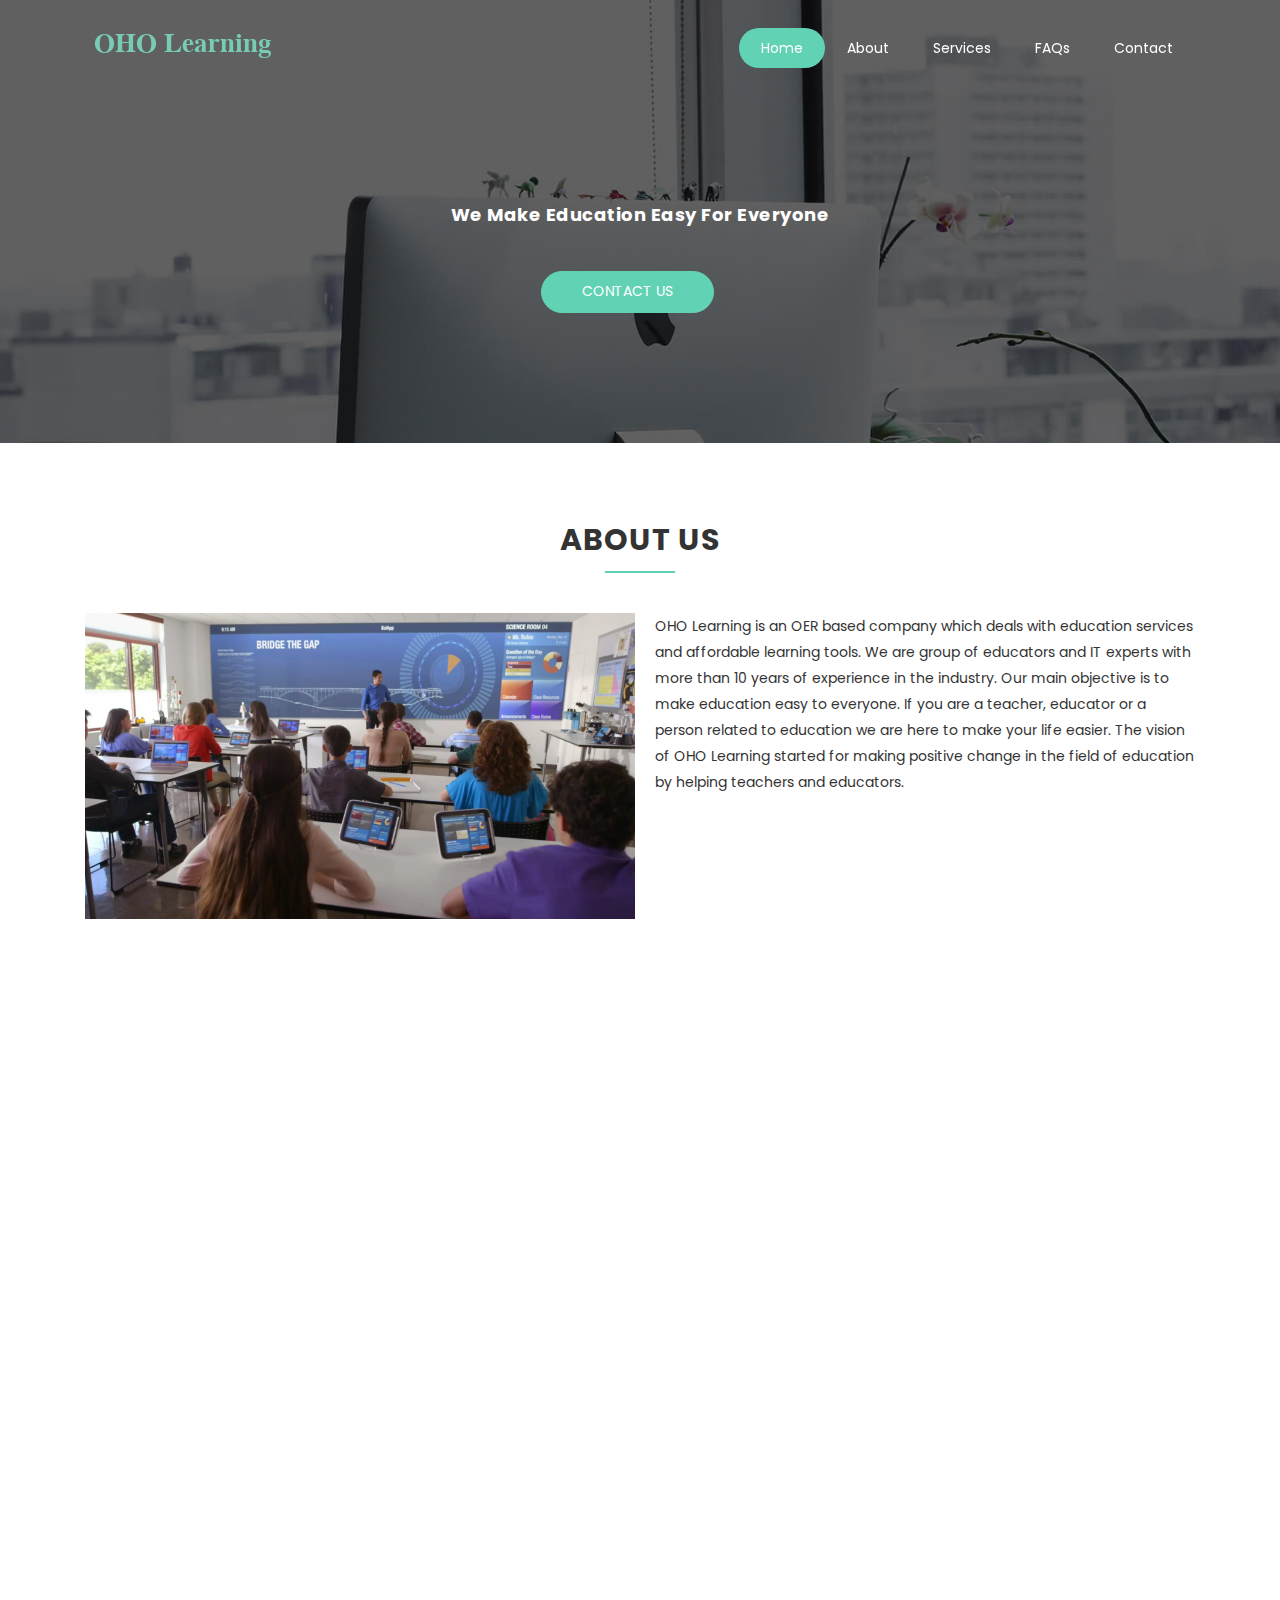
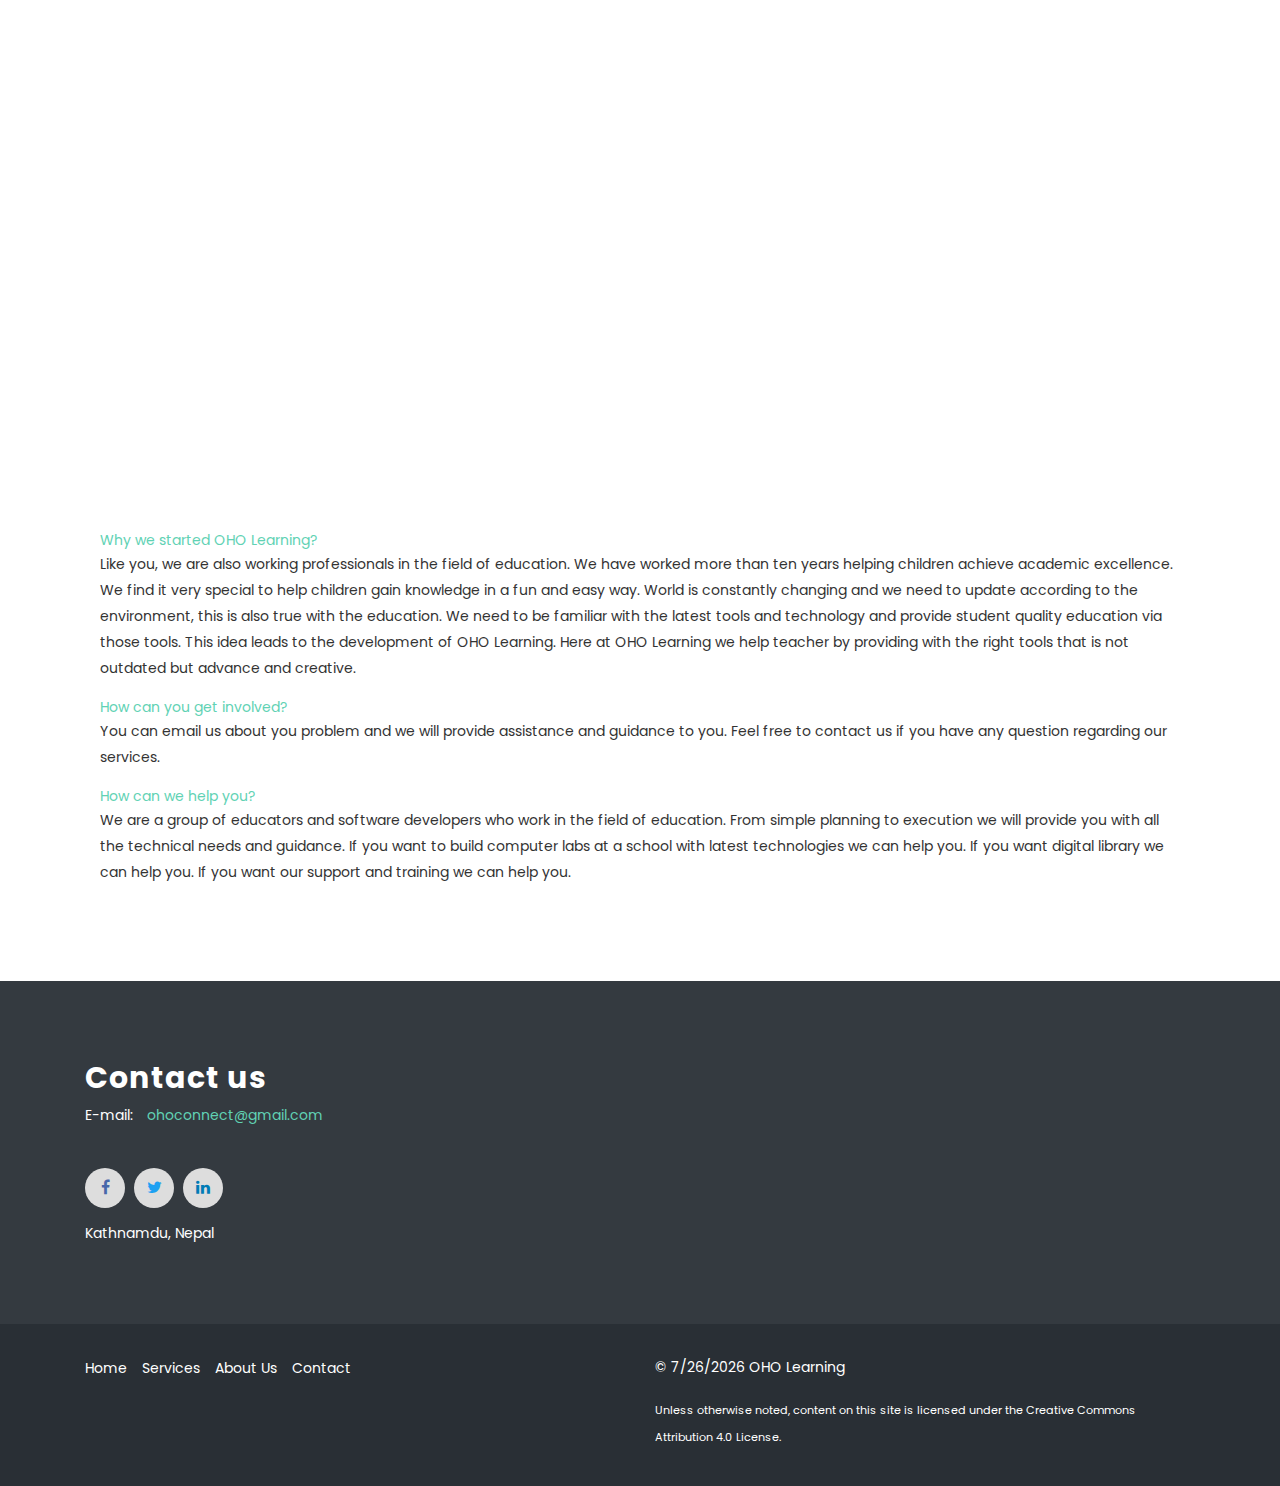
<file: index.html>
<!DOCTYPE html>
<html lang="en">

<head>
  <!-- Required meta tags -->
  <meta charset="utf-8">
  <meta name="viewport" content="width=device-width, initial-scale=1, shrink-to-fit=no">
  <meta name="keywords" content="Oho Learning, OER based contents">
  <meta name="viewport" content="width=device-width, initial-scale=1, maximum-scale=1">
  <meta name="author" content="Grayrids">
  <title>OHO Learning</title>

  <!-- Bootstrap CSS -->
  <link rel="stylesheet" href="css/bootstrap.min.css">
  <link rel="stylesheet" href="css/font-awesome.min.css">
  <link rel="stylesheet" href="css/line-icons.css">
  <link rel="stylesheet" href="css/owl.carousel.css">
  <link rel="stylesheet" href="css/owl.theme.css">
  <link rel="stylesheet" href="css/nivo-lightbox.css">
  <link rel="stylesheet" href="css/magnific-popup.css">
  <link rel="stylesheet" href="css/slicknav.css">
  <link rel="stylesheet" href="css/animate.css">
  <link rel="stylesheet" href="css/main.css">
  <link rel="stylesheet" href="css/responsive.css">

</head>
<style>
  h2,
  h1 {
    font-size: 30px !important;
  }

  #hero-area .contents p {
    font-size: 18px;
  }
  img{
    padding:0px!important;
  }
  a{
    color:#61D2B4;
  }
 .text-upper{
   text-transform: uppercase;
 }
</style>

<body>

  <!-- Header Section Start -->
  <header id="hero-area" data-stellar-background-ratio="0.5">
    <!-- Navbar Start -->
    <nav class="navbar navbar-expand-lg fixed-top scrolling-navbar indigo">
      <div class="container">
        <!-- Brand and toggle get grouped for better mobile display -->
        <div class="navbar-header">
          <a href="index.html" class="navbar-brand">
            <img class="img-fulid" src="img/oho.png"
            style="display: inline-block; padding: 20px;"
             alt="Oho Learning"></a>
          <button class="navbar-toggler" type="button" data-toggle="collapse" data-target="#main-navbar" aria-controls="main-navbar"
            aria-expanded="false" aria-label="Toggle navigation">
            <i class="lnr lnr-menu"></i>
          </button>
        </div>
        <div class="collapse navbar-collapse" id="main-navbar">
          <ul class="navbar-nav mr-auto w-100 justify-content-end">
            <li class="nav-item">
              <a class="nav-link page-scroll" href="#hero-area">Home</a>
            </li>
            <li class="nav-item">
              <a class="nav-link page-scroll" href="#about">About</a>
            </li>
            <li class="nav-item">
              <a class="nav-link page-scroll" href="#services">Services</a>
            </li>
            <li class="nav-item">
              <a class="nav-link page-scroll" href="#faq">FAQs</a>
            </li>
            <!-- <li class="nav-item">
                <a class="nav-link page-scroll" href="#blog">Blog</a>
              </li>
              <li class="nav-item">
                <a class="nav-link page-scroll" href="#team">Team</a>
              </li> -->
            <li class="nav-item">
              <a class="nav-link page-scroll" href="#contact">Contact</a>
            </li>

          </ul>
        </div>
      </div>

      <!-- Mobile Menu Start -->
      <ul class="mobile-menu">
        <li>
          <a class="page-scroll" href="#hero-area">Home</a>
        </li>
        <li>
          <a class=" page-scroll" href="#about">About</a>
        </li>
        <li>
          <a class=" page-scroll" href="#services">Services</a>
        </li>
        <li>
          <a class=" page-scroll" href="#faq">FAQs</a>
        </li>

        <li>
          <a class=" page-scroll" href="#contact">Contact</a>
        </li>
      </ul>
      <!-- Mobile Menu End -->

    </nav>
    <!-- Navbar End -->
    <div class="container">
      <div class="row justify-content-md-center">
        <div class="col-md-10">
          <div class="contents text-center">
            <!-- <h1 class="wow fadeInDown text-capitalize" data-wow-duration="1000ms" data-wow-delay="0.3s">OHO Learning</h1> -->
            <p class="lead  wow fadeIn text-capitalize" data-wow-duration="1000ms" data-wow-delay="400ms">
           <b> We make education easy for everyone</b>
              <br>
              <!-- <i> - An OER based company</i> -->
            </p>
            <a href="#contact" class="btn btn-common wow fadeInUp" data-wow-duration="1000ms" data-wow-delay="400ms">Contact Us</a>
          </div>
        </div>
      </div>
    </div>
  </header>
  <!-- Header Section End -->

  <!-- About us section-->
  <section id="about" class="section">
    <div class="container">
      <div class="section-header">
        <h2 class="section-title wow fadeIn" data-wow-duration="1000ms" data-wow-delay="0.3s">About us</h2>
        <hr class="lines wow zoomIn" data-wow-delay="0.3s">

      </div>
      <div class="row">
        <div class="col-md-6 col-sm-12">
          <!-- <img src="img/kids_with_dream.jpg" style="width: 100%"> -->
          <img src="img/classroom-technology_orignal.png" style="width:550px;">

        </div>


        <div class="col-md-6 col-sm-12">
          <p>
            OHO Learning is an OER based company which deals with education services and affordable learning tools. We are group of educators and
            IT experts with more than 10 years of experience in the industry. Our main objective is to make education easy to everyone.
            If you are a teacher, educator or a person related to education we are here to make your life easier. The vision of OHO Learning
            started for making positive change in the field of education by helping teachers and educators.

          </p>

        </div>



      </div>
    </div>
  </section>
  <!-- About us section end-->


  <!-- Services Section Start -->
  <section id="services" class="section">
    <div class="container">
      <div class="section-header">
        <h2 class="section-title wow fadeIn" data-wow-duration="1000ms" data-wow-delay="0.3s">Our Services</h2>
        <hr class="lines wow zoomIn" data-wow-delay="0.3s">
        
      </div>

      <div class="row">
        

        <div class="col-md-6 col-sm-6 ">
          <div class="item-boxes wow fadeInDown slid-img-container" data-wow-delay="0.2s">
            <div class="icon">
              <i class="lnr lnr-code"></i>
            </div>
            <h4>Open content provider</h4>
            <p style="text-align:left">We offer packages with customizable courses that matches your curriculum requirement and provide easy access to open educational
            resources. We create and promote quality learning materials in collaboration with reputed edtech institutions around the
            world.
              <div class="ole-book-name">
                <ul style="text-align:left">
                  <li>- offline digital library</li>
                  <li>- customizable courses based on school’s need</li>
                  <li>- create and localize openly licensed educational content</li>
                </ul>
              </div>
        
            </p>
        
          </div>
        </div>


        <div class="col-md-6 col-sm-6">
          <div class="item-boxes wow fadeInDown slid-img-container" data-wow-delay="0.8s">
            <div class="icon">
              <i class="lnr  lnr-mustache"></i>
            </div>
            <h4>Affordable learning tools</h4>
            <p style="text-align:left">
              We offer latest classroom technologies to enhance school’s motive of quality education within reasonable resources. We help
              you to choosing these technologies to achieve your goals
        
              <div class="ole-book-name">
                <ul style="text-align:left">
                  <li>- software and hardware</li>
                  <li>- low-cost low-power device</li>
                </ul>
              </div>
            </p>
          </div>
        </div>

      </div>


      <div class="row">



          <div class="col-md-6 col-sm-6">
            <div class="item-boxes wow fadeInDown slid-img-container" data-wow-delay="0.2s">
              <div class="icon">
                <i class="lnr lnr-sun"></i>
              </div>
              <h4>Teachers workshop and training</h4>
              <p style="text-align:left">Teachers and instructors can enhance their experiences from traditional pedagogy through ICT integrated teaching and
                learning. We provide spaces to learn and share innovative ideas to improve the quality of education by integrating
                technology.
          
                <div class="ole-book-name">
                  <ul style="text-align:left">
                    <li>- ICT integrated teaching and learning</li>
                    <li>- weekend seminars on edtech innovations</li>
                  </ul>
                </div>
              </p>
          
            </div>
          </div>

        <div class="col-md-6 col-sm-6 ">
          <div class="item-boxes wow fadeInDown slid-img-container" data-wow-delay="0.2s">
            <div class="icon">
              <i class="lnr lnr-pencil"></i>
            </div>
            <h4>Support and solution</h4>
            <p style="text-align:left">There are issues related to lower number of computer devices, inappropriate technologies, power shortage, poor maintenance
              and unreliable connectivity to ICT lab in public schools. Managing those infrastructure requires expert advice and
              guidance, therefore we offer solution to those problems within limited budget and time frame.
        
              <div class="ole-book-name">
                <ul style="text-align:left">
                  <li>- computer lab setup and assistance </li>
                  <li>- support for network infrastructure</li>
                </ul>
              </div>
        
            </p>
        
          </div>
        </div>

     
      </div>

    </div>
  </section>
  <!-- Services Section End -->

  <!-- faq section-->
  <section id="faq" class="section">
      <div class="container">
        <div class="section-header">
          <h2 class="section-title wow fadeIn" data-wow-duration="1000ms" data-wow-delay="0.3s">Faq</h2>
          <hr class="lines wow zoomIn" data-wow-delay="0.3s">
          <p class="section-subtitle wow fadeIn" data-wow-duration="1000ms" data-wow-delay="0.3s">
            Frequently asked questions
          </p>
        </div>
        <div class="row">
          <div class="col-md-12 col-sm-12">


              <div class="container">
                  <a href="#" class="question"> Why we started OHO Learning?</a>
                  <p class="answer">
                    Like you, we are also working professionals in the field of education. We have worked more than ten years helping children
                    achieve academic excellence. We find it very special to help children gain knowledge in a fun and easy way. World is constantly
                    changing and we need to update according to the environment, this is also true with the education. We need to be familiar
                    with the latest tools and technology and provide student quality education via those tools. This idea leads to the development
                    of OHO Learning. Here at OHO Learning we help teacher by providing with the right tools that is not outdated but advance and
                    creative.
              
                  </p>
  
  
                  <a href="#" class="question">How can you get involved?</a>
                  <p class="answer">
                  You can email us about you problem and we will provide assistance and guidance
                  to you. Feel free to <span class="logo">contact us</span> if you have any question
                  regarding our services. 
              
                  </p>
                  
                  <a href="#" class="question">How can we help you?</a>
                  <p class="answer">
                  We are a group of educators and software developers who work in the field of education. From simple planning to execution
                  we will provide you with all the technical needs and guidance. If you want to build computer labs at a school with latest
                  technologies we can help you. If you want digital library we can help you. If you want our support and training we can help
                  you.
              
                  </p>
  
                  </div>
            
        </div>
        </div>
      </div>
    </section>

  <!-- End faq section-->

  <!-- Features Section Start -->
  <!-- <section id="features" class="section" data-stellar-background-ratio="0.2">
    <div class="container">
      <div class="section-header">
        <h2 class="section-title">Some Features</h2>
        <hr class="lines">
        <p class="section-subtitle">Lorem ipsum dolor sit amet, consectetur adipisicing elit. Quaerat, dignissimos!
          <br> Lorem ipsum dolor sit amet, consectetur.</p>
      </div>
      <div class="row">
        <div class="col-lg-8 col-md-12 col-xs-12">
          <div class="container">
            <div class="row">
              <div class="col-lg-6 col-sm-6 col-xs-12 box-item">
                <span class="icon">
                  <i class="lnr lnr-rocket"></i>
                </span>
                <div class="text">
                  <h4>Bootstrap 4 Based</h4>
                  <p>Lorem Ipsum is simply dummy text of the printing and typesetting industry.</p>
                </div>
              </div>
              <div class="col-lg-6 col-sm-6 col-xs-12 box-item">
                <span class="icon">
                  <i class="lnr lnr-laptop-phone"></i>
                </span>
                <div class="text">
                  <h4>Fully Responsive</h4>
                  <p>Lorem Ipsum is simply dummy text of the printing and typesetting industry.</p>
                </div>
              </div>
              <div class="col-lg-6 col-sm-6 col-xs-12 box-item">
                <span class="icon">
                  <i class="lnr lnr-layers"></i>
                </span>
                <div class="text">
                  <h4>Parallax Background</h4>
                  <p>Lorem Ipsum is simply dummy text of the printing and typesetting industry</p>
                </div>
              </div>
              <div class="col-lg-6 col-sm-6 col-xs-12 box-item">
                <span class="icon">
                  <i class="lnr lnr-cog"></i>
                </span>
                <div class="text">
                  <h4>Easy to Customize</h4>
                  <p>Lorem Ipsum is simply dummy text of the printing and typesetting industry</p>
                </div>
              </div>
            </div>
          </div>
        </div>
        <div class="col-lg-4 col-xs-12">
          <div class="show-box">
            <img class="img-fulid" src="img/features/feature.png" alt="">
          </div>
        </div>
      </div>
    </div>
  </section> -->
  <!-- Features Section End -->

  <!-- Portfolio Section -->
  <!-- <section id="portfolios" class="section">
 
    <div class="container">
      <div class="section-header">
        <h2 class="section-title">Our Portfolio</h2>
        <hr class="lines">
        <p class="section-subtitle">Lorem ipsum dolor sit amet, consectetur adipisicing elit. Quaerat, dignissimos!
          <br> Lorem ipsum dolor sit amet, consectetur.</p>
      </div>
      <div class="row">
        <div class="col-md-12">
          <div class="controls text-center">
            <a class="filter active btn btn-common" data-filter="all">
              All
            </a>
            <a class="filter btn btn-common" data-filter=".design">
              Design
            </a>
            <a class="filter btn btn-common" data-filter=".development">
              Development
            </a>
            <a class="filter btn btn-common" data-filter=".print">
              Print
            </a>
          </div>
         
        </div>

 
        <div id="portfolio" class="row">
          <div class="col-sm-6 col-md-4 col-lg-4 col-xl-4 mix development print">
            <div class="portfolio-item">
              <div class="shot-item">
                <img src="img/portfolio/img1.jpg" alt="" />
                <a class="overlay lightbox" href="img/portfolio/img1.jpg">
                  <i class="lnr lnr-eye item-icon"></i>
                </a>
              </div>
            </div>
          </div>
          <div class="col-sm-6 col-md-4 col-lg-4 col-xl-4 mix design print">
            <div class="portfolio-item">
              <div class="shot-item">
                <img src="img/portfolio/img2.jpg" alt="" />
                <a class="overlay lightbox" href="img/portfolio/img2.jpg">
                  <i class="lnr lnr-eye item-icon"></i>
                </a>
              </div>
            </div>
          </div>
          <div class="col-sm-6 col-md-4 col-lg-4 col-xl-4 mix development">
            <div class="portfolio-item">
              <div class="shot-item">
                <img src="img/portfolio/img3.jpg" alt="" />
                <a class="overlay lightbox" href="img/portfolio/img3.jpg">
                  <i class="lnr lnr-eye item-icon"></i>
                </a>
              </div>
            </div>
          </div>
          <div class="col-sm-6 col-md-4 col-lg-4 col-xl-4 mix development design">
            <div class="portfolio-item">
              <div class="shot-item">
                <img src="img/portfolio/img4.jpg" alt="" />
                <a class="overlay lightbox" href="img/portfolio/img4.jpg">
                  <i class="lnr lnr-eye item-icon"></i>
                </a>
              </div>
            </div>
          </div>
          <div class="col-sm-6 col-md-4 col-lg-4 col-xl-4 mix development">
            <div class="portfolio-item">
              <div class="shot-item">
                <img src="img/portfolio/img5.jpg" alt="" />
                <a class="overlay lightbox" href="img/portfolio/img5.jpg">
                  <i class="lnr lnr-eye item-icon"></i>
                </a>
              </div>
            </div>
          </div>
          <div class="col-sm-6 col-md-4 col-lg-4 col-xl-4 mix print design">
            <div class="portfolio-item">
              <div class="shot-item">
                <img src="img/portfolio/img6.jpg" alt="" />
                <a class="overlay lightbox" href="img/portfolio/img6.jpg">
                  <i class="lnr lnr-eye item-icon"></i>
                </a>
              </div>
            </div>
          </div>
        </div>
      </div>
    </div>
  </section>  -->
  <!-- portfolio section ends-->
 

  <!-- Start Video promo Section -->
  <!-- <section class="video-promo section">
    <div class="container">
      <div class="row justify-content-center">
        <div class="col-lg-8">
          <div class="video-promo-content text-center">
            <h2 class="wow zoomIn" data-wow-duration="1000ms" data-wow-delay="100ms">Watch Our Intro video</h2>
            <p class="wow zoomIn" data-wow-duration="1000ms" data-wow-delay="100ms">Aliquam vestibulum cursus felis. In iaculis iaculis sapien ac condimentum. Vestibulum congue posuere lacus, id
              tincidunt nisi porta sit amet. Suspendisse et sapien varius, pellentesque dui non, semper orci.</p>
            <a href="https://www.youtube.com/watch?v=IXoMDwh4Cq8" class="video-popup wow fadeInUp" data-wow-duration="1000ms" data-wow-delay="0.3s">
              <i class="lnr lnr-film-play"></i>
            </a>
          </div>
        </div>
      </div>
    </div>
  </section> -->
  <!-- End Video Promo Section -->

  <!-- Start Pricing Table Section -->
  <!-- <div id="pricing" class="section pricing-section">
    <div class="container">
      <div class="section-header">
        <h2 class="section-title">Pricing Table</h2>
        <hr class="lines">
        <p class="section-subtitle">Lorem ipsum dolor sit amet, consectetur adipisicing elit. Quaerat, dignissimos!
          <br> Lorem ipsum dolor sit amet, consectetur.</p>
      </div>

      <div class="row pricing-tables">
        <div class="col-md-4 col-sm-6 col-xs-12">
          <div class="pricing-table">
            <div class="pricing-details">
              <h2>Free</h2>
              <span>$00</span>
              <ul>
                <li>Consectetur adipiscing</li>
                <li>Nunc luctus nulla et tellus</li>
                <li>Suspendisse quis metus</li>
                <li>Vestibul varius fermentum erat</li>
              </ul>
            </div>
            <div class="plan-button">
              <a href="#" class="btn btn-common">Get Plan</a>
            </div>
          </div>
        </div>

        <div class="col-md-4 col-sm-6 col-xs-12">
          <div class="pricing-table">
            <div class="pricing-details">
              <h2>Popular</h2>
              <span>$3.99</span>
              <ul>
                <li>Consectetur adipiscing</li>
                <li>Nunc luctus nulla et tellus</li>
                <li>Suspendisse quis metus</li>
                <li>Vestibul varius fermentum erat</li>
              </ul>
            </div>
            <div class="plan-button">
              <a href="#" class="btn btn-common">Buy Now</a>
            </div>
          </div>
        </div>

        <div class="col-md-4 col-sm-6 col-xs-12">
          <div class="pricing-table">
            <div class="pricing-details">
              <h2>Premium</h2>
              <span>$9.50</span>
              <ul>
                <li>Consectetur adipiscing</li>
                <li>Nunc luctus nulla et tellus</li>
                <li>Suspendisse quis metus</li>
                <li>Vestibul varius fermentum erat</li>
              </ul>
            </div>
            <div class="plan-button">
              <a href="#" class="btn btn-common">Buy Now</a>
            </div>
          </div>
        </div>

      </div>
    </div>
  </div> -->
  <!-- End Pricing Table Section -->

  <!-- Counter Section Start -->
  <!-- <div class="counters section" data-stellar-background-ratio="0.5">
    <div class="container">
      <div class="row">
        <div class="col-sm-6 col-md-3 col-lg-3">
          <div class="facts-item">
            <div class="icon">
              <i class="lnr lnr-clock"></i>
            </div>
            <div class="fact-count">
              <h3>
                <span class="counter">1589</span>
              </h3>
              <h4>Working Hours</h4>
            </div>
          </div>
        </div>
        <div class="col-sm-6 col-md-3 col-lg-3">
          <div class="facts-item">
            <div class="icon">
              <i class="lnr lnr-briefcase"></i>
            </div>
            <div class="fact-count">
              <h3>
                <span class="counter">699</span>
              </h3>
              <h4>Completed Projects</h4>
            </div>
          </div>
        </div>
        <div class="col-sm-6 col-md-3 col-lg-3">
          <div class="facts-item">
            <div class="icon">
              <i class="lnr lnr-user"></i>
            </div>
            <div class="fact-count">
              <h3>
                <span class="counter">203</span>
              </h3>
              <h4>No. of Clients</h4>
            </div>
          </div>
        </div>
        <div class="col-sm-6 col-md-3 col-lg-3">
          <div class="facts-item">
            <div class="icon">
              <i class="lnr lnr-heart"></i>
            </div>
            <div class="fact-count">
              <h3>
                <span class="counter">1689</span>
              </h3>
              <h4>Peoples Love</h4>
            </div>
          </div>
        </div>
      </div>
    </div>
  </div> -->
  <!-- Counter Section End -->

  <!-- Team section Start -->
  <!-- <section id="team" class="section">
    <div class="container">
      <div class="section-header">
        <h2 class="section-title">Our Team</h2>
        <hr class="lines">
        <p class="section-subtitle">Lorem ipsum dolor sit amet, consectetur adipisicing elit. Quaerat, dignissimos!
          <br> Lorem ipsum dolor sit amet, consectetur.</p>
      </div>
      <div class="row">
        <div class="col-lg-3 col-md-6 col-xs-12">
          <div class="single-team">
            <img src="img/team/team1.jpg" alt="">
            <div class="team-details">
              <div class="team-inner">
                <h4 class="team-title">Jhon Doe</h4>
                <p>Chief Technical Officer</p>
                <ul class="social-list">
                  <li class="facebook">
                    <a href="#">
                      <i class="fa fa-facebook"></i>
                    </a>
                  </li>
                  <li class="twitter">
                    <a href="#">
                      <i class="fa fa-twitter"></i>
                    </a>
                  </li>
                  <li class="google-plus">
                    <a href="#">
                      <i class="fa fa-google-plus"></i>
                    </a>
                  </li>
                  <li class="linkedin">
                    <a href="#">
                      <i class="fa fa-linkedin"></i>
                    </a>
                  </li>
                </ul>
              </div>
            </div>
          </div>
        </div>
        <div class="col-lg-3 col-md-6 col-xs-12">
          <div class="single-team">
            <img src="img/team/team2.jpg" alt="">
            <div class="team-details">
              <div class="team-inner">
                <h4 class="team-title">Paul Kowalsy</h4>
                <p>CEO & Co-Founder</p>
                <ul class="social-list">
                  <li class="facebook">
                    <a href="#">
                      <i class="fa fa-facebook"></i>
                    </a>
                  </li>
                  <li class="twitter">
                    <a href="#">
                      <i class="fa fa-twitter"></i>
                    </a>
                  </li>
                  <li class="google-plus">
                    <a href="#">
                      <i class="fa fa-google-plus"></i>
                    </a>
                  </li>
                  <li class="linkedin">
                    <a href="#">
                      <i class="fa fa-linkedin"></i>
                    </a>
                  </li>
                </ul>
              </div>
            </div>
          </div>
        </div>
        <div class="col-lg-3 col-md-6 col-xs-12">
          <div class="single-team">
            <img src="img/team/team3.jpg" alt="">
            <div class="team-details">
              <div class="team-inner">
                <h4 class="team-title">Emilly Williams</h4>
                <p>Business Manager</p>
                <ul class="social-list">
                  <li class="facebook">
                    <a href="#">
                      <i class="fa fa-facebook"></i>
                    </a>
                  </li>
                  <li class="twitter">
                    <a href="#">
                      <i class="fa fa-twitter"></i>
                    </a>
                  </li>
                  <li class="google-plus">
                    <a href="#">
                      <i class="fa fa-google-plus"></i>
                    </a>
                  </li>
                  <li class="linkedin">
                    <a href="#">
                      <i class="fa fa-linkedin"></i>
                    </a>
                  </li>
                </ul>
              </div>
            </div>
          </div>
        </div>
        <div class="col-lg-3 col-md-6 col-xs-12">
          <div class="single-team">
            <img class="img-fulid" src="img/team/team4.jpg" alt="">
            <div class="team-details">
              <div class="team-inner">
                <h4 class="team-title">Patricia Green</h4>
                <p>Graphic Designer</p>
                <ul class="social-list">
                  <li class="facebook">
                    <a href="#">
                      <i class="fa fa-facebook"></i>
                    </a>
                  </li>
                  <li class="twitter">
                    <a href="#">
                      <i class="fa fa-twitter"></i>
                    </a>
                  </li>
                  <li class="google-plus">
                    <a href="#">
                      <i class="fa fa-google-plus"></i>
                    </a>
                  </li>
                  <li class="linkedin">
                    <a href="#">
                      <i class="fa fa-linkedin"></i>
                    </a>
                  </li>
                </ul>
              </div>
            </div>
          </div>
        </div>
      </div>
    </div>
  </section> -->
  <!-- Team section End -->

  <!-- testimonial Section Start -->
  <!-- <div id="testimonial" class="section" data-stellar-background-ratio="0.1">
    <div class="container">
      <div class="row justify-content-md-center">
        <div class="col-md-12">
          <div class="touch-slider owl-carousel owl-theme">
            <div class="testimonial-item">
              <img src="img/testimonial/customer1.jpg" alt="Client Testimonoal" />
              <div class="testimonial-text">
                <p>Lorem ipsum dolor sit amet, consectetur adipisicing elit. send do
                  <br> adipisicing ciusmod tempor incididunt ut labore et</p>
                <h3>Jone Deam</h3>
                <span>Fondor of Jalmori</span>
              </div>
            </div>
            <div class="testimonial-item">
              <img src="img/testimonial/customer2.jpg" alt="Client Testimonoal" />
              <div class="testimonial-text">
                <p>Lorem ipsum dolor sit amet, consectetur adipisicing elit. send do
                  <br> adipisicing ciusmod tempor incididunt ut labore et</p>
                <h3>Oidila Matik</h3>
                <span>President Lexo Inc</span>
              </div>
            </div>
            <div class="testimonial-item">
              <img src="img/testimonial/customer3.jpg" alt="Client Testimonoal" />
              <div class="testimonial-text">
                <p>Lorem ipsum dolor sit amet, consectetur adipisicing elit. send do
                  <br> adipisicing ciusmod tempor incididunt ut labore et</p>
                <h3>Alex Dattilo</h3>
                <span>CEO Optima Inc</span>
              </div>
            </div>
            <div class="testimonial-item">
              <img src="img/testimonial/customer4.jpg" alt="Client Testimonoal" />
              <div class="testimonial-text">
                <p>Lorem ipsum dolor sit amet, consectetur adipisicing elit. send do
                  <br> adipisicing ciusmod tempor incididunt ut labore et</p>
                <h3>Paul Kowalsy</h3>
                <span>CEO & Founder</span>
              </div>
            </div>
          </div>
        </div>
      </div>
    </div>
  </div> -->
  <!-- testimonial Section Start -->

  <!-- Blog Section -->
  <!-- <section id="blog" class="section">
    
    <div class="container">
      <div class="section-header">
        <h2 class="section-title">Recent Blog</h2>
        <hr class="lines">
        <p class="section-subtitle">Lorem ipsum dolor sit amet, consectetur adipisicing elit. Quaerat, dignissimos!
          <br> Lorem ipsum dolor sit amet, consectetur.</p>
      </div>
      <div class="row">
        <div class="col-lg-4 col-md-4 col-sm-6 col-xs-12 blog-item">
         
          <div class="blog-item-wrapper">
            <div class="blog-item-img">
              <a href="single-post.html">
                <img src="img/blog/img1.jpg" alt="">
              </a>
            </div>
            <div class="blog-item-text">
              <div class="meta-tags">
                <span class="date">
                  <i class="lnr  lnr-clock"></i>2 Days Ago</span>
                <span class="comments">
                  <a href="#">
                    <i class="lnr lnr-bubble"></i> 24 Comments</a>
                </span>
              </div>
              <h3>
                <a href="single-post.html">How often should you tweet?</a>
              </h3>
              <p>
                Lorem ipsum dolor sit amet, consectetur adipisicing elit, sed do eiusmod tempor incididunt ut labore et dolore magna aliqua...
              </p>
              <a href="single-post.html" class="btn-rm">Read More
                <i class="lnr lnr-arrow-right"></i>
              </a>
            </div>
          </div>
         
        </div>

        <div class="col-lg-4 col-md-4 col-sm-6 col-xs-12 blog-item">
         
          <div class="blog-item-wrapper">
            <div class="blog-item-img">
              <a href="single-post.html">
                <img src="img/blog/img2.jpg" alt="">
              </a>
            </div>
            <div class="blog-item-text">
              <div class="meta-tags">
                <span class="date">
                  <i class="lnr  lnr-clock"></i>2 Days Ago</span>
                <span class="comments">
                  <a href="#">
                    <i class="lnr lnr-bubble"></i> 24 Comments</a>
                </span>
              </div>
              <h3>
                <a href="single-post.html">Content is still king</a>
              </h3>
              <p>
                Lorem ipsum dolor sit amet, consectetur adipisicing elit, sed do eiusmod tempor incididunt ut labore et dolore magna aliqua...
              </p>
              <a href="single-post.html" class="btn-rm">Read More
                <i class="lnr lnr-arrow-right"></i>
              </a>
            </div>
          </div>
          
        </div>

        <div class="col-lg-4 col-md-4 col-sm-6 col-xs-12 blog-item">
        
          <div class="blog-item-wrapper">
            <div class="blog-item-img">
              <a href="single-post.html">
                <img src="img/blog/img3.jpg" alt="">
              </a>
            </div>
            <div class="blog-item-text">
              <div class="meta-tags">
                <span class="date">
                  <i class="lnr  lnr-clock"></i>2 Days Ago</span>
                <span class="comments">
                  <a href="#">
                    <i class="lnr lnr-bubble"></i> 24 Comments</a>
                </span>
              </div>
              <h3>
                <a href="single-post.html">Social media at work</a>
              </h3>
              <p>
                Lorem ipsum dolor sit amet, consectetur adipisicing elit, sed do eiusmod tempor incididunt ut labore et dolore magna aliqua...
              </p>
              <a href="single-post.html" class="btn-rm">Read More
                <i class="lnr lnr-arrow-right"></i>
              </a>
            </div>
          </div>
        
        </div>
      </div>
    </div>
  </section>
   -->

  <!-- Contact Section Start -->
  <section id="contact" class="section" data-stellar-background-ratio="-0.2">
    <div class="contact-form">
      <div class="container">
        <div class="row">
          <div class="col-lg-12 col-sm-12 col-xs-12">
            <div class="contact-us">
              <h2>Contact us</h2>
              <div class="contact-address">
                <!-- <p>Centerville Road, DE 19808, US </p> -->
                <!-- <p class="phone">Phone:
                  <span>(+94 123 456 789)</span>
                </p> -->
                <p class="email">E-mail:
                  <span>ohoconnect@gmail.com</span>
                </p>
              </div>
              <div class="social-icons">
                <ul>
                  <li class="facebook">
                    <a href="https://www.facebook.com/oholearning/">
                      <i class="fa fa-facebook"></i>
                    </a>
                  </li>
                  <li class="twitter">
                    <a href="https://twitter.com/oholearning">
                      <i class="fa fa-twitter"></i>
                    </a>
                  </li>
                  <!-- <li class="google-plus">
                    <a href="#">
                      <i class="fa fa-google-plus"></i>
                    </a>
                  </li> -->
                  
                  <li class="linkedin">
                    <a href="https://www.linkedin.com/in/oholearning/">
                      <i class="fa fa-linkedin"></i>
                    </a>
                  </li>

                  <!-- <li class="dribbble">
                    <a href="#">
                      <i class="fa fa-dribbble"></i>
                    </a>
                  </li> -->
                </ul>
              </div>
              <div>
                Kathnamdu, Nepal
              </div>
            </div>
          </div>

           <!-- contact-->
          <!-- <div class="col-lg-12 col-sm-12 col-xs-12">
            <div class="contact-block">
              <form id="contactForm">
                <div class="row">
                  <div class="col-md-12">
                    <div class="form-group">
                      <input type="text" class="form-control" id="name" name="name" placeholder="Your Name" required data-error="Please enter your name">
                      <div class="help-block with-errors"></div>
                    </div>
                  </div>
                  <div class="col-md-12">
                    <div class="form-group">
                      <input type="text" placeholder="Your Email" id="email" class="form-control" name="name" required data-error="Please enter your email">
                      <div class="help-block with-errors"></div>
                    </div>
                  </div>
                  <div class="col-md-12">
                    <div class="form-group">
                      <textarea class="form-control" id="message" placeholder="Your Message" rows="8" data-error="Write your message" required></textarea>
                      <div class="help-block with-errors"></div>
                    </div>
                    <div class="submit-button text-center">
                      <button class="btn btn-common" id="submit" type="submit">Send Message</button>
                      <div id="msgSubmit" class="h3 text-center hidden"></div>
                      <div class="clearfix"></div>
                    </div>
                  </div>
                </div>
              </form>
            </div>
          </div> -->
        </div>
      </div>
    </div>
  </section>
  <!-- Contact Section End -->

  <!-- Footer Section Start -->
  <footer>
    <div class="container">
      <div class="row">
        <!-- Footer Links -->
        <div class="col-lg-6 col-sm-6 col-xs-12">
          <ul class="footer-links">
            <li>
              <a href="/">Home</a>
            </li>
            <li>
              <a href="#services">Services</a>
            </li>
            <li>
              <a href="#about">About Us</a>
            </li>
            <li>
              <a href="#contact">Contact</a>
            </li>
          </ul>
        </div>
        <div class="col-lg-6 col-sm-6 col-xs-12">
          <div class="copyright">
            <p>&copy; <script>document.write(new Date().toLocaleDateString())</script> OHO Learning
            </p>
            <p>
              <small>
               Unless otherwise noted, content on this site is licensed under the
              <a rel="license" href="https://creativecommons.org/licenses/by/4.0/">Creative Commons Attribution 4.0 License</a>.
            </small>
            </p>
          </div>
        </div>
      </div>
    </div>
  </footer>
  <!-- Footer Section End -->

  <!-- Go To Top Link -->
  <a href="#" class="back-to-top">
    <i class="lnr lnr-arrow-up"></i>
  </a>

  <div id="loader">
    <div class="spinner">
      <div class="double-bounce1"></div>
      <div class="double-bounce2"></div>
    </div>
  </div>

  <!-- jQuery first, then Tether, then Bootstrap JS. -->
  <script src="js/jquery-min.js"></script>
  <script src="js/popper.min.js"></script>
  <script src="js/bootstrap.min.js"></script>
  <script src="js/jquery.mixitup.js"></script>
  <script src="js/nivo-lightbox.js"></script>
  <script src="js/owl.carousel.js"></script>
  <script src="js/jquery.stellar.min.js"></script>
  <script src="js/jquery.nav.js"></script>
  <script src="js/scrolling-nav.js"></script>
  <script src="js/jquery.easing.min.js"></script>
  <script src="js/smoothscroll.js"></script>
  <script src="js/jquery.slicknav.js"></script>
  <script src="js/wow.js"></script>
  <script src="js/jquery.vide.js"></script>
  <script src="js/jquery.counterup.min.js"></script>
  <script src="js/jquery.magnific-popup.min.js"></script>
  <script src="js/waypoints.min.js"></script>
  <script src="js/form-validator.min.js"></script>
  <script src="js/contact-form-script.js"></script>
  <script src="js/main.js"></script>

</body>

</html>
</file>
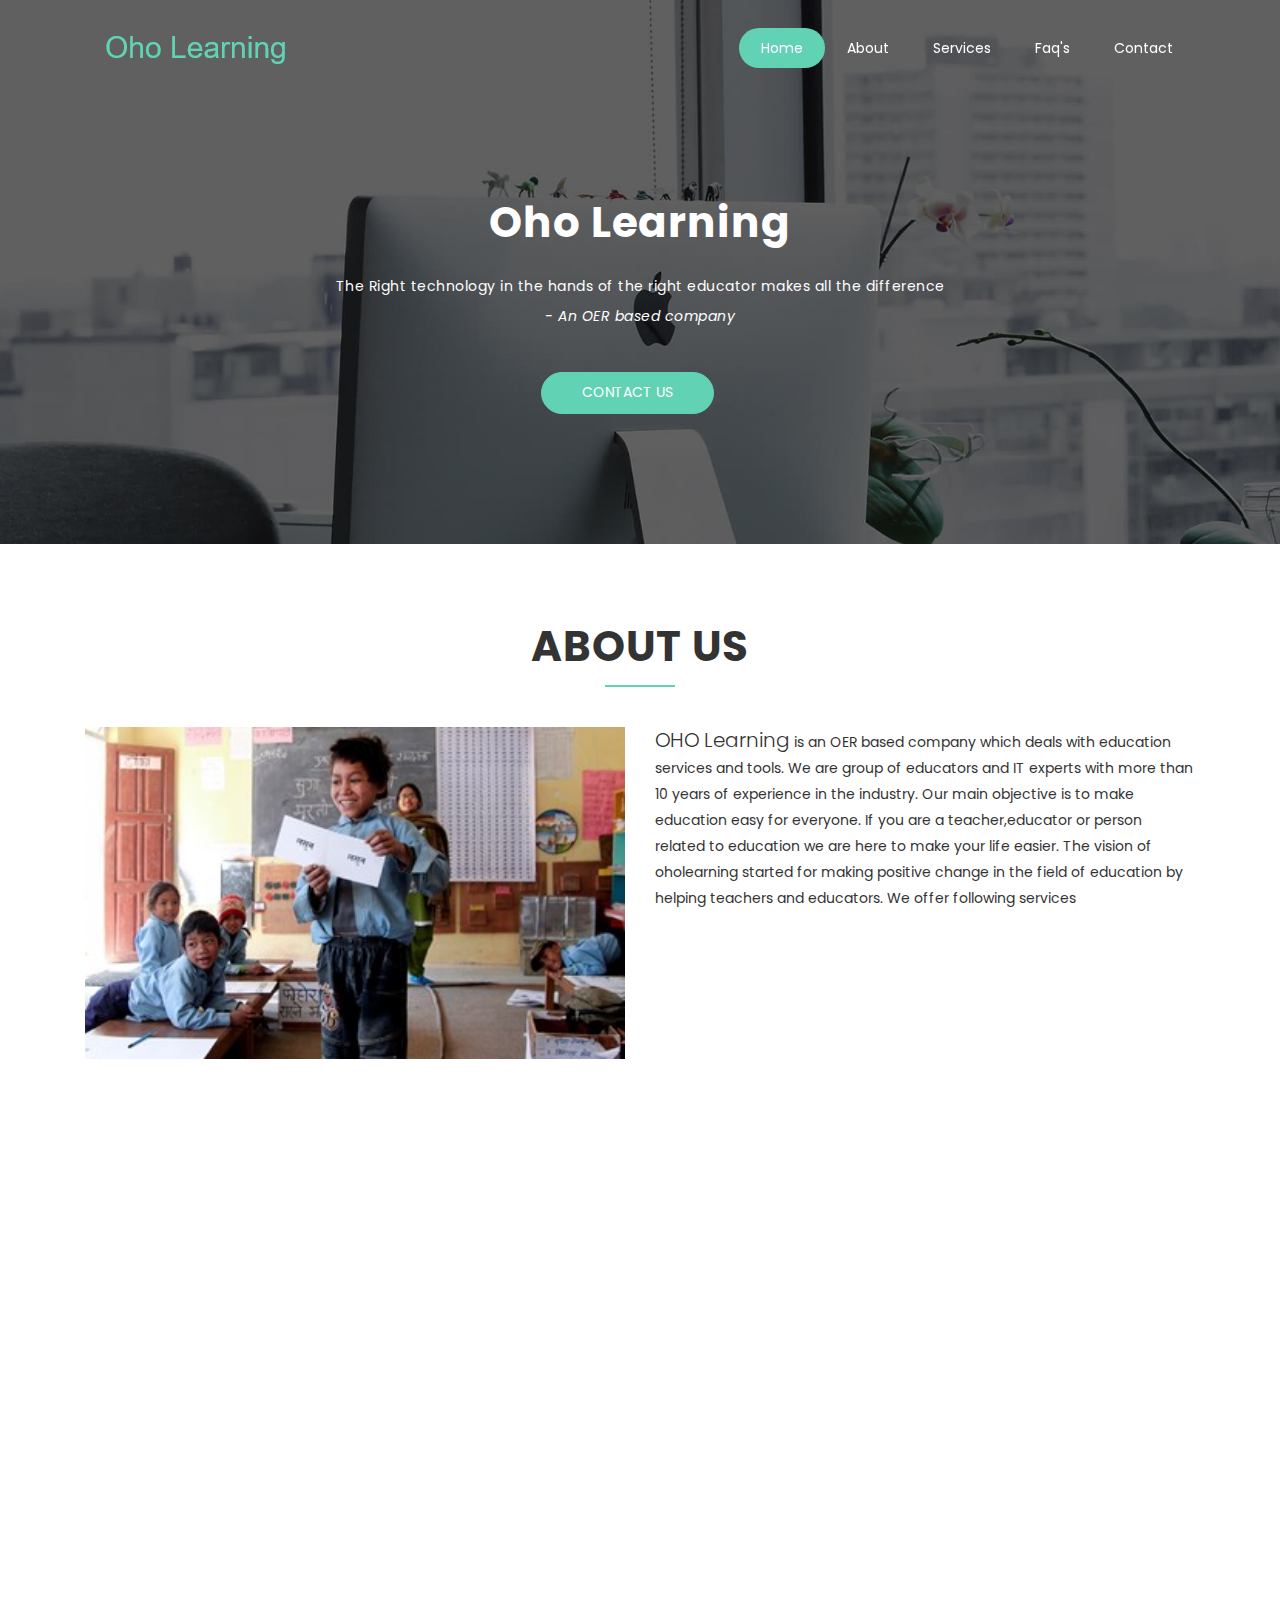
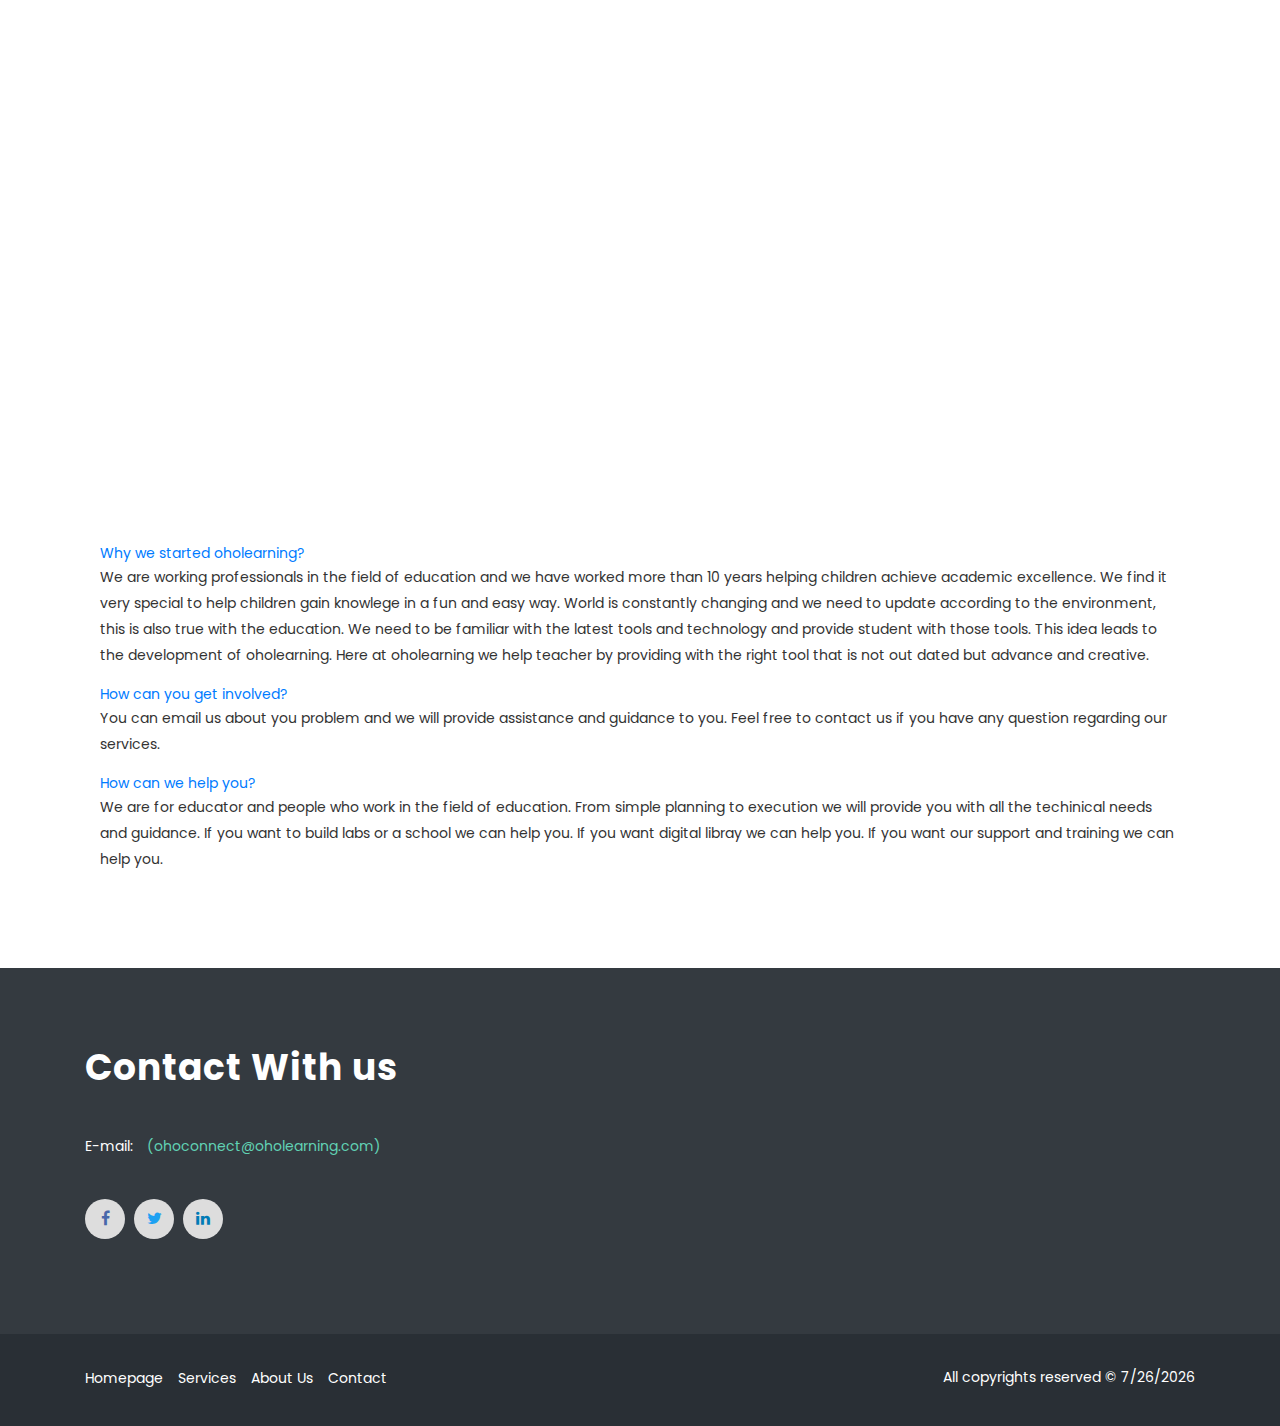
<file: oholearning/index.html>
<!DOCTYPE html>
<html lang="en">

<head>
  <!-- Required meta tags -->
  <meta charset="utf-8">
  <meta name="viewport" content="width=device-width, initial-scale=1, shrink-to-fit=no">
  <meta name="keywords" content="Oho Learning, OER based contents">
  <meta name="viewport" content="width=device-width, initial-scale=1, maximum-scale=1">
  <meta name="author" content="Grayrids">
  <title>OHO Learning -he Right technology in the hands of the right educator</title>

  <!-- Bootstrap CSS -->
  <link rel="stylesheet" href="css/bootstrap.min.css">
  <link rel="stylesheet" href="css/font-awesome.min.css">
  <link rel="stylesheet" href="css/line-icons.css">
  <link rel="stylesheet" href="css/owl.carousel.css">
  <link rel="stylesheet" href="css/owl.theme.css">
  <link rel="stylesheet" href="css/nivo-lightbox.css">
  <link rel="stylesheet" href="css/magnific-popup.css">
  <link rel="stylesheet" href="css/slicknav.css">
  <link rel="stylesheet" href="css/animate.css">
  <link rel="stylesheet" href="css/main.css">
  <link rel="stylesheet" href="css/responsive.css">

</head>

<body>

  <!-- Header Section Start -->
  <header id="hero-area" data-stellar-background-ratio="0.5">
    <!-- Navbar Start -->
    <nav class="navbar navbar-expand-lg fixed-top scrolling-navbar indigo">
      <div class="container">
        <!-- Brand and toggle get grouped for better mobile display -->
        <div class="navbar-header">
          <a href="index.html" class="navbar-brand">
            <img class="img-fulid" src="img/logo.png"
            style="display: inline-block; padding: 20px;"
             alt="Oho Learning"></a>
          <button class="navbar-toggler" type="button" data-toggle="collapse" data-target="#main-navbar" aria-controls="main-navbar"
            aria-expanded="false" aria-label="Toggle navigation">
            <i class="lnr lnr-menu"></i>
          </button>
        </div>
        <div class="collapse navbar-collapse" id="main-navbar">
          <ul class="navbar-nav mr-auto w-100 justify-content-end">
            <li class="nav-item">
              <a class="nav-link page-scroll" href="#hero-area">Home</a>
            </li>
            <li class="nav-item">
              <a class="nav-link page-scroll" href="#about">About</a>
            </li>
            <li class="nav-item">
              <a class="nav-link page-scroll" href="#services">Services</a>
            </li>
            <li class="nav-item">
              <a class="nav-link page-scroll" href="#faq">Faq's</a>
            </li>
            <!-- <li class="nav-item">
                <a class="nav-link page-scroll" href="#blog">Blog</a>
              </li>
              <li class="nav-item">
                <a class="nav-link page-scroll" href="#team">Team</a>
              </li> -->
            <li class="nav-item">
              <a class="nav-link page-scroll" href="#contact">Contact</a>
            </li>

          </ul>
        </div>
      </div>

      <!-- Mobile Menu Start -->
      <ul class="mobile-menu">
        <li>
          <a class="page-scroll" href="#hero-area">Home</a>
        </li>
        <li>
          <a class=" page-scroll" href="#about">About</a>
        </li>
        <li>
          <a class=" page-scroll" href="#services">Services</a>
        </li>
        <li>
          <a class=" page-scroll" href="#faq">Faq's</a>
        </li>

        <li>
          <a class=" page-scroll" href="#contact">Contact</a>
        </li>
      </ul>
      <!-- Mobile Menu End -->

    </nav>
    <!-- Navbar End -->
    <div class="container">
      <div class="row justify-content-md-center">
        <div class="col-md-10">
          <div class="contents text-center">
            <h1 class="wow fadeInDown text-capitalize" data-wow-duration="1000ms" data-wow-delay="0.3s">Oho Learning</h1>
            <p class="lead  wow fadeIn" data-wow-duration="1000ms" data-wow-delay="400ms">
              The Right technology in the hands of the right educator makes all the difference
              <br>
              <i> - An OER based company</i>
            </p>
            <a href="#" class="btn btn-common wow fadeInUp" data-wow-duration="1000ms" data-wow-delay="400ms">Contact Us</a>
          </div>
        </div>
      </div>
    </div>
  </header>
  <!-- Header Section End -->



  <!-- About us section-->
  <section id="about" class="section">
    <div class="container">
      <div class="section-header">
        <h2 class="section-title wow fadeIn" data-wow-duration="1000ms" data-wow-delay="0.3s">About us</h2>
        <hr class="lines wow zoomIn" data-wow-delay="0.3s">

      </div>
      <div class="row">
        <div class="col-md-6 col-sm-12">
          <img src="img/kids_with_dream.jpg" style="width: 100%">

        </div>


        <div class="col-md-6 col-sm-12">
          <p>
            <b class="lead">OHO Learning</b> is an OER based company which deals with education services and tools. We are group of educators
            and IT experts with more than 10 years of experience in the industry. Our main objective is to make education
            easy for everyone. If you are a teacher,educator or person related to education we are here to make your life
            easier. The vision of oholearning started for making positive change in the field of education by helping teachers
            and educators. We offer following services
          </p>

        </div>



      </div>
    </div>
  </section>
  <!-- About us section end-->


  <!-- Services Section Start -->
  <section id="services" class="section">
    <div class="container">
      <div class="section-header">
        <h2 class="section-title wow fadeIn" data-wow-duration="1000ms" data-wow-delay="0.3s">Our Services</h2>
        <hr class="lines wow zoomIn" data-wow-delay="0.3s">
        <p class="section-subtitle wow fadeIn" data-wow-duration="1000ms" data-wow-delay="0.3s">
          We provide the following services.
        </p>
      </div>
      <div class="row">
        <div class="col-md-4 col-sm-6">
          <div class="item-boxes wow fadeInDown" data-wow-delay="0.2s">
            <div class="icon">
              <i class="lnr lnr-pencil"></i>
            </div>
            <h4>School Lab setup support and solution</h4>
            <p>Lorem ipsum dolor sit amet, consectetuer adipiscing elit, sed diam nonummy nibh euismod tincidunt ut.</p>
          </div>
        </div>
        <div class="col-md-4 col-sm-6">
          <div class="item-boxes wow fadeInDown" data-wow-delay="0.8s">
            <div class="icon">
              <i class="lnr lnr-code"></i>
            </div>
            <h4>Open content provider</h4>
            <p>Lorem ipsum dolor sit amet, consectetuer adipiscing elit, sed diam nonummy nibh euismod tincidunt ut.</p>
          </div>
        </div>
        <div class="col-md-4 col-sm-6">
          <div class="item-boxes wow fadeInDown" data-wow-delay="1.2s">
            <div class="icon">
              <i class="lnr lnr-mustache"></i>
            </div>
            <h4>Affordable learning Tools</h4>
            <p>Lorem ipsum dolor sit amet, consectetuer adipiscing elit, sed diam nonummy nibh euismod tincidunt ut.</p>
          </div>
        </div>
      </div>


      <div class="row">
        <div class="col-md-4 col-sm-6">
          <div class="item-boxes wow fadeInDown" data-wow-delay="0.2s">
            <div class="icon">
              <i class="lnr lnr-pencil"></i>
            </div>
            <h4>Digital e-library for schools and colleges</h4>
            <p>Lorem ipsum dolor sit amet, consectetuer adipiscing elit, sed diam nonummy nibh euismod tincidunt ut.</p>
          </div>
        </div>
        <div class="col-md-4 col-sm-6">
          <div class="item-boxes wow fadeInDown" data-wow-delay="0.8s">
            <div class="icon">
              <i class="lnr lnr-code"></i>
            </div>
            <h4>Teacher trainning and counciling</h4>
            <p>Lorem ipsum dolor sit amet, consectetuer adipiscing elit, sed diam nonummy nibh euismod tincidunt ut.</p>
          </div>
        </div>
        <div class="col-md-4 col-sm-6">
          <div class="item-boxes wow fadeInDown" data-wow-delay="1.2s">
            <div class="icon">
              <i class="lnr lnr-mustache"></i>
            </div>
            <h4>Open Education Adviser</h4>
            <p>Lorem ipsum dolor sit amet, consectetuer adipiscing elit, sed diam nonummy nibh euismod tincidunt ut.</p>
          </div>
        </div>
      </div>

    </div>
  </section>
  <!-- Services Section End -->


  <!-- faq section-->
  <section id="faq" class="section">
      <div class="container">
        <div class="section-header">
          <h2 class="section-title wow fadeIn" data-wow-duration="1000ms" data-wow-delay="0.3s">Faq</h2>
          <hr class="lines wow zoomIn" data-wow-delay="0.3s">
          <p class="section-subtitle wow fadeIn" data-wow-duration="1000ms" data-wow-delay="0.3s">
            Frequently asked questions
          </p>
        </div>
        <div class="row">
          <div class="col-md-12 col-sm-12">


              <div class="container">
                  <a href="#" class="question"> Why we started oholearning?</a>
                  <p class="answer">
                      We are working professionals in the field of education and
                      we have worked more than 10 years helping children achieve academic excellence.
                      We find it very special to help children gain knowlege in a fun and easy way.
                      World is constantly changing and we need to update according to the environment, this
                      is also true with the education. We need to be familiar with the latest tools and technology
                      and provide student with those tools. This idea leads to the development of oholearning. 
                      Here at oholearning we help teacher by providing with the right tool that is not out dated but
                      advance and creative. 
              
                  </p>
  
  
                  <a href="#" class="question">How can you get involved?</a>
                  <p class="answer">
                      You can email us about you problem and we will provide assistance and guidance
                      to you. Feel free to <span class="logo">contact us</span> if you have any question
                      regarding our services. 
              
                  </p>
                  
                  <a href="#" class="question">How can we help you?</a>
                  <p class="answer">
                      We are for educator and people who work in the field of education. From simple planning to
                      execution we will provide you with all the techinical needs and guidance. If you want to build
                      labs or a school we can help you. If you want digital libray we can help you. If you want our
                      support and training we can help you.
              
                  </p>
  
                  </div>
            
          </div>
        </div>
      </div>
    </section>

  <!-- End faq section-->

  <!-- Features Section Start -->
  <!-- <section id="features" class="section" data-stellar-background-ratio="0.2">
    <div class="container">
      <div class="section-header">
        <h2 class="section-title">Some Features</h2>
        <hr class="lines">
        <p class="section-subtitle">Lorem ipsum dolor sit amet, consectetur adipisicing elit. Quaerat, dignissimos!
          <br> Lorem ipsum dolor sit amet, consectetur.</p>
      </div>
      <div class="row">
        <div class="col-lg-8 col-md-12 col-xs-12">
          <div class="container">
            <div class="row">
              <div class="col-lg-6 col-sm-6 col-xs-12 box-item">
                <span class="icon">
                  <i class="lnr lnr-rocket"></i>
                </span>
                <div class="text">
                  <h4>Bootstrap 4 Based</h4>
                  <p>Lorem Ipsum is simply dummy text of the printing and typesetting industry.</p>
                </div>
              </div>
              <div class="col-lg-6 col-sm-6 col-xs-12 box-item">
                <span class="icon">
                  <i class="lnr lnr-laptop-phone"></i>
                </span>
                <div class="text">
                  <h4>Fully Responsive</h4>
                  <p>Lorem Ipsum is simply dummy text of the printing and typesetting industry.</p>
                </div>
              </div>
              <div class="col-lg-6 col-sm-6 col-xs-12 box-item">
                <span class="icon">
                  <i class="lnr lnr-layers"></i>
                </span>
                <div class="text">
                  <h4>Parallax Background</h4>
                  <p>Lorem Ipsum is simply dummy text of the printing and typesetting industry</p>
                </div>
              </div>
              <div class="col-lg-6 col-sm-6 col-xs-12 box-item">
                <span class="icon">
                  <i class="lnr lnr-cog"></i>
                </span>
                <div class="text">
                  <h4>Easy to Customize</h4>
                  <p>Lorem Ipsum is simply dummy text of the printing and typesetting industry</p>
                </div>
              </div>
            </div>
          </div>
        </div>
        <div class="col-lg-4 col-xs-12">
          <div class="show-box">
            <img class="img-fulid" src="img/features/feature.png" alt="">
          </div>
        </div>
      </div>
    </div>
  </section> -->
  <!-- Features Section End -->

  <!-- Portfolio Section -->
  <!-- <section id="portfolios" class="section">
 
    <div class="container">
      <div class="section-header">
        <h2 class="section-title">Our Portfolio</h2>
        <hr class="lines">
        <p class="section-subtitle">Lorem ipsum dolor sit amet, consectetur adipisicing elit. Quaerat, dignissimos!
          <br> Lorem ipsum dolor sit amet, consectetur.</p>
      </div>
      <div class="row">
        <div class="col-md-12">
          <div class="controls text-center">
            <a class="filter active btn btn-common" data-filter="all">
              All
            </a>
            <a class="filter btn btn-common" data-filter=".design">
              Design
            </a>
            <a class="filter btn btn-common" data-filter=".development">
              Development
            </a>
            <a class="filter btn btn-common" data-filter=".print">
              Print
            </a>
          </div>
         
        </div>

 
        <div id="portfolio" class="row">
          <div class="col-sm-6 col-md-4 col-lg-4 col-xl-4 mix development print">
            <div class="portfolio-item">
              <div class="shot-item">
                <img src="img/portfolio/img1.jpg" alt="" />
                <a class="overlay lightbox" href="img/portfolio/img1.jpg">
                  <i class="lnr lnr-eye item-icon"></i>
                </a>
              </div>
            </div>
          </div>
          <div class="col-sm-6 col-md-4 col-lg-4 col-xl-4 mix design print">
            <div class="portfolio-item">
              <div class="shot-item">
                <img src="img/portfolio/img2.jpg" alt="" />
                <a class="overlay lightbox" href="img/portfolio/img2.jpg">
                  <i class="lnr lnr-eye item-icon"></i>
                </a>
              </div>
            </div>
          </div>
          <div class="col-sm-6 col-md-4 col-lg-4 col-xl-4 mix development">
            <div class="portfolio-item">
              <div class="shot-item">
                <img src="img/portfolio/img3.jpg" alt="" />
                <a class="overlay lightbox" href="img/portfolio/img3.jpg">
                  <i class="lnr lnr-eye item-icon"></i>
                </a>
              </div>
            </div>
          </div>
          <div class="col-sm-6 col-md-4 col-lg-4 col-xl-4 mix development design">
            <div class="portfolio-item">
              <div class="shot-item">
                <img src="img/portfolio/img4.jpg" alt="" />
                <a class="overlay lightbox" href="img/portfolio/img4.jpg">
                  <i class="lnr lnr-eye item-icon"></i>
                </a>
              </div>
            </div>
          </div>
          <div class="col-sm-6 col-md-4 col-lg-4 col-xl-4 mix development">
            <div class="portfolio-item">
              <div class="shot-item">
                <img src="img/portfolio/img5.jpg" alt="" />
                <a class="overlay lightbox" href="img/portfolio/img5.jpg">
                  <i class="lnr lnr-eye item-icon"></i>
                </a>
              </div>
            </div>
          </div>
          <div class="col-sm-6 col-md-4 col-lg-4 col-xl-4 mix print design">
            <div class="portfolio-item">
              <div class="shot-item">
                <img src="img/portfolio/img6.jpg" alt="" />
                <a class="overlay lightbox" href="img/portfolio/img6.jpg">
                  <i class="lnr lnr-eye item-icon"></i>
                </a>
              </div>
            </div>
          </div>
        </div>
      </div>
    </div>
  </section>  -->
  <!-- portfolio section ends-->
 

  <!-- Start Video promo Section -->
  <!-- <section class="video-promo section">
    <div class="container">
      <div class="row justify-content-center">
        <div class="col-lg-8">
          <div class="video-promo-content text-center">
            <h2 class="wow zoomIn" data-wow-duration="1000ms" data-wow-delay="100ms">Watch Our Intro video</h2>
            <p class="wow zoomIn" data-wow-duration="1000ms" data-wow-delay="100ms">Aliquam vestibulum cursus felis. In iaculis iaculis sapien ac condimentum. Vestibulum congue posuere lacus, id
              tincidunt nisi porta sit amet. Suspendisse et sapien varius, pellentesque dui non, semper orci.</p>
            <a href="https://www.youtube.com/watch?v=IXoMDwh4Cq8" class="video-popup wow fadeInUp" data-wow-duration="1000ms" data-wow-delay="0.3s">
              <i class="lnr lnr-film-play"></i>
            </a>
          </div>
        </div>
      </div>
    </div>
  </section> -->
  <!-- End Video Promo Section -->

  <!-- Start Pricing Table Section -->
  <!-- <div id="pricing" class="section pricing-section">
    <div class="container">
      <div class="section-header">
        <h2 class="section-title">Pricing Table</h2>
        <hr class="lines">
        <p class="section-subtitle">Lorem ipsum dolor sit amet, consectetur adipisicing elit. Quaerat, dignissimos!
          <br> Lorem ipsum dolor sit amet, consectetur.</p>
      </div>

      <div class="row pricing-tables">
        <div class="col-md-4 col-sm-6 col-xs-12">
          <div class="pricing-table">
            <div class="pricing-details">
              <h2>Free</h2>
              <span>$00</span>
              <ul>
                <li>Consectetur adipiscing</li>
                <li>Nunc luctus nulla et tellus</li>
                <li>Suspendisse quis metus</li>
                <li>Vestibul varius fermentum erat</li>
              </ul>
            </div>
            <div class="plan-button">
              <a href="#" class="btn btn-common">Get Plan</a>
            </div>
          </div>
        </div>

        <div class="col-md-4 col-sm-6 col-xs-12">
          <div class="pricing-table">
            <div class="pricing-details">
              <h2>Popular</h2>
              <span>$3.99</span>
              <ul>
                <li>Consectetur adipiscing</li>
                <li>Nunc luctus nulla et tellus</li>
                <li>Suspendisse quis metus</li>
                <li>Vestibul varius fermentum erat</li>
              </ul>
            </div>
            <div class="plan-button">
              <a href="#" class="btn btn-common">Buy Now</a>
            </div>
          </div>
        </div>

        <div class="col-md-4 col-sm-6 col-xs-12">
          <div class="pricing-table">
            <div class="pricing-details">
              <h2>Premium</h2>
              <span>$9.50</span>
              <ul>
                <li>Consectetur adipiscing</li>
                <li>Nunc luctus nulla et tellus</li>
                <li>Suspendisse quis metus</li>
                <li>Vestibul varius fermentum erat</li>
              </ul>
            </div>
            <div class="plan-button">
              <a href="#" class="btn btn-common">Buy Now</a>
            </div>
          </div>
        </div>

      </div>
    </div>
  </div> -->
  <!-- End Pricing Table Section -->

  <!-- Counter Section Start -->
  <!-- <div class="counters section" data-stellar-background-ratio="0.5">
    <div class="container">
      <div class="row">
        <div class="col-sm-6 col-md-3 col-lg-3">
          <div class="facts-item">
            <div class="icon">
              <i class="lnr lnr-clock"></i>
            </div>
            <div class="fact-count">
              <h3>
                <span class="counter">1589</span>
              </h3>
              <h4>Working Hours</h4>
            </div>
          </div>
        </div>
        <div class="col-sm-6 col-md-3 col-lg-3">
          <div class="facts-item">
            <div class="icon">
              <i class="lnr lnr-briefcase"></i>
            </div>
            <div class="fact-count">
              <h3>
                <span class="counter">699</span>
              </h3>
              <h4>Completed Projects</h4>
            </div>
          </div>
        </div>
        <div class="col-sm-6 col-md-3 col-lg-3">
          <div class="facts-item">
            <div class="icon">
              <i class="lnr lnr-user"></i>
            </div>
            <div class="fact-count">
              <h3>
                <span class="counter">203</span>
              </h3>
              <h4>No. of Clients</h4>
            </div>
          </div>
        </div>
        <div class="col-sm-6 col-md-3 col-lg-3">
          <div class="facts-item">
            <div class="icon">
              <i class="lnr lnr-heart"></i>
            </div>
            <div class="fact-count">
              <h3>
                <span class="counter">1689</span>
              </h3>
              <h4>Peoples Love</h4>
            </div>
          </div>
        </div>
      </div>
    </div>
  </div> -->
  <!-- Counter Section End -->

  <!-- Team section Start -->
  <!-- <section id="team" class="section">
    <div class="container">
      <div class="section-header">
        <h2 class="section-title">Our Team</h2>
        <hr class="lines">
        <p class="section-subtitle">Lorem ipsum dolor sit amet, consectetur adipisicing elit. Quaerat, dignissimos!
          <br> Lorem ipsum dolor sit amet, consectetur.</p>
      </div>
      <div class="row">
        <div class="col-lg-3 col-md-6 col-xs-12">
          <div class="single-team">
            <img src="img/team/team1.jpg" alt="">
            <div class="team-details">
              <div class="team-inner">
                <h4 class="team-title">Jhon Doe</h4>
                <p>Chief Technical Officer</p>
                <ul class="social-list">
                  <li class="facebook">
                    <a href="#">
                      <i class="fa fa-facebook"></i>
                    </a>
                  </li>
                  <li class="twitter">
                    <a href="#">
                      <i class="fa fa-twitter"></i>
                    </a>
                  </li>
                  <li class="google-plus">
                    <a href="#">
                      <i class="fa fa-google-plus"></i>
                    </a>
                  </li>
                  <li class="linkedin">
                    <a href="#">
                      <i class="fa fa-linkedin"></i>
                    </a>
                  </li>
                </ul>
              </div>
            </div>
          </div>
        </div>
        <div class="col-lg-3 col-md-6 col-xs-12">
          <div class="single-team">
            <img src="img/team/team2.jpg" alt="">
            <div class="team-details">
              <div class="team-inner">
                <h4 class="team-title">Paul Kowalsy</h4>
                <p>CEO & Co-Founder</p>
                <ul class="social-list">
                  <li class="facebook">
                    <a href="#">
                      <i class="fa fa-facebook"></i>
                    </a>
                  </li>
                  <li class="twitter">
                    <a href="#">
                      <i class="fa fa-twitter"></i>
                    </a>
                  </li>
                  <li class="google-plus">
                    <a href="#">
                      <i class="fa fa-google-plus"></i>
                    </a>
                  </li>
                  <li class="linkedin">
                    <a href="#">
                      <i class="fa fa-linkedin"></i>
                    </a>
                  </li>
                </ul>
              </div>
            </div>
          </div>
        </div>
        <div class="col-lg-3 col-md-6 col-xs-12">
          <div class="single-team">
            <img src="img/team/team3.jpg" alt="">
            <div class="team-details">
              <div class="team-inner">
                <h4 class="team-title">Emilly Williams</h4>
                <p>Business Manager</p>
                <ul class="social-list">
                  <li class="facebook">
                    <a href="#">
                      <i class="fa fa-facebook"></i>
                    </a>
                  </li>
                  <li class="twitter">
                    <a href="#">
                      <i class="fa fa-twitter"></i>
                    </a>
                  </li>
                  <li class="google-plus">
                    <a href="#">
                      <i class="fa fa-google-plus"></i>
                    </a>
                  </li>
                  <li class="linkedin">
                    <a href="#">
                      <i class="fa fa-linkedin"></i>
                    </a>
                  </li>
                </ul>
              </div>
            </div>
          </div>
        </div>
        <div class="col-lg-3 col-md-6 col-xs-12">
          <div class="single-team">
            <img class="img-fulid" src="img/team/team4.jpg" alt="">
            <div class="team-details">
              <div class="team-inner">
                <h4 class="team-title">Patricia Green</h4>
                <p>Graphic Designer</p>
                <ul class="social-list">
                  <li class="facebook">
                    <a href="#">
                      <i class="fa fa-facebook"></i>
                    </a>
                  </li>
                  <li class="twitter">
                    <a href="#">
                      <i class="fa fa-twitter"></i>
                    </a>
                  </li>
                  <li class="google-plus">
                    <a href="#">
                      <i class="fa fa-google-plus"></i>
                    </a>
                  </li>
                  <li class="linkedin">
                    <a href="#">
                      <i class="fa fa-linkedin"></i>
                    </a>
                  </li>
                </ul>
              </div>
            </div>
          </div>
        </div>
      </div>
    </div>
  </section> -->
  <!-- Team section End -->

  <!-- testimonial Section Start -->
  <!-- <div id="testimonial" class="section" data-stellar-background-ratio="0.1">
    <div class="container">
      <div class="row justify-content-md-center">
        <div class="col-md-12">
          <div class="touch-slider owl-carousel owl-theme">
            <div class="testimonial-item">
              <img src="img/testimonial/customer1.jpg" alt="Client Testimonoal" />
              <div class="testimonial-text">
                <p>Lorem ipsum dolor sit amet, consectetur adipisicing elit. send do
                  <br> adipisicing ciusmod tempor incididunt ut labore et</p>
                <h3>Jone Deam</h3>
                <span>Fondor of Jalmori</span>
              </div>
            </div>
            <div class="testimonial-item">
              <img src="img/testimonial/customer2.jpg" alt="Client Testimonoal" />
              <div class="testimonial-text">
                <p>Lorem ipsum dolor sit amet, consectetur adipisicing elit. send do
                  <br> adipisicing ciusmod tempor incididunt ut labore et</p>
                <h3>Oidila Matik</h3>
                <span>President Lexo Inc</span>
              </div>
            </div>
            <div class="testimonial-item">
              <img src="img/testimonial/customer3.jpg" alt="Client Testimonoal" />
              <div class="testimonial-text">
                <p>Lorem ipsum dolor sit amet, consectetur adipisicing elit. send do
                  <br> adipisicing ciusmod tempor incididunt ut labore et</p>
                <h3>Alex Dattilo</h3>
                <span>CEO Optima Inc</span>
              </div>
            </div>
            <div class="testimonial-item">
              <img src="img/testimonial/customer4.jpg" alt="Client Testimonoal" />
              <div class="testimonial-text">
                <p>Lorem ipsum dolor sit amet, consectetur adipisicing elit. send do
                  <br> adipisicing ciusmod tempor incididunt ut labore et</p>
                <h3>Paul Kowalsy</h3>
                <span>CEO & Founder</span>
              </div>
            </div>
          </div>
        </div>
      </div>
    </div>
  </div> -->
  <!-- testimonial Section Start -->

  <!-- Blog Section -->
  <!-- <section id="blog" class="section">
    
    <div class="container">
      <div class="section-header">
        <h2 class="section-title">Recent Blog</h2>
        <hr class="lines">
        <p class="section-subtitle">Lorem ipsum dolor sit amet, consectetur adipisicing elit. Quaerat, dignissimos!
          <br> Lorem ipsum dolor sit amet, consectetur.</p>
      </div>
      <div class="row">
        <div class="col-lg-4 col-md-4 col-sm-6 col-xs-12 blog-item">
         
          <div class="blog-item-wrapper">
            <div class="blog-item-img">
              <a href="single-post.html">
                <img src="img/blog/img1.jpg" alt="">
              </a>
            </div>
            <div class="blog-item-text">
              <div class="meta-tags">
                <span class="date">
                  <i class="lnr  lnr-clock"></i>2 Days Ago</span>
                <span class="comments">
                  <a href="#">
                    <i class="lnr lnr-bubble"></i> 24 Comments</a>
                </span>
              </div>
              <h3>
                <a href="single-post.html">How often should you tweet?</a>
              </h3>
              <p>
                Lorem ipsum dolor sit amet, consectetur adipisicing elit, sed do eiusmod tempor incididunt ut labore et dolore magna aliqua...
              </p>
              <a href="single-post.html" class="btn-rm">Read More
                <i class="lnr lnr-arrow-right"></i>
              </a>
            </div>
          </div>
         
        </div>

        <div class="col-lg-4 col-md-4 col-sm-6 col-xs-12 blog-item">
         
          <div class="blog-item-wrapper">
            <div class="blog-item-img">
              <a href="single-post.html">
                <img src="img/blog/img2.jpg" alt="">
              </a>
            </div>
            <div class="blog-item-text">
              <div class="meta-tags">
                <span class="date">
                  <i class="lnr  lnr-clock"></i>2 Days Ago</span>
                <span class="comments">
                  <a href="#">
                    <i class="lnr lnr-bubble"></i> 24 Comments</a>
                </span>
              </div>
              <h3>
                <a href="single-post.html">Content is still king</a>
              </h3>
              <p>
                Lorem ipsum dolor sit amet, consectetur adipisicing elit, sed do eiusmod tempor incididunt ut labore et dolore magna aliqua...
              </p>
              <a href="single-post.html" class="btn-rm">Read More
                <i class="lnr lnr-arrow-right"></i>
              </a>
            </div>
          </div>
          
        </div>

        <div class="col-lg-4 col-md-4 col-sm-6 col-xs-12 blog-item">
        
          <div class="blog-item-wrapper">
            <div class="blog-item-img">
              <a href="single-post.html">
                <img src="img/blog/img3.jpg" alt="">
              </a>
            </div>
            <div class="blog-item-text">
              <div class="meta-tags">
                <span class="date">
                  <i class="lnr  lnr-clock"></i>2 Days Ago</span>
                <span class="comments">
                  <a href="#">
                    <i class="lnr lnr-bubble"></i> 24 Comments</a>
                </span>
              </div>
              <h3>
                <a href="single-post.html">Social media at work</a>
              </h3>
              <p>
                Lorem ipsum dolor sit amet, consectetur adipisicing elit, sed do eiusmod tempor incididunt ut labore et dolore magna aliqua...
              </p>
              <a href="single-post.html" class="btn-rm">Read More
                <i class="lnr lnr-arrow-right"></i>
              </a>
            </div>
          </div>
        
        </div>
      </div>
    </div>
  </section>
   -->

  <!-- Contact Section Start -->
  <section id="contact" class="section" data-stellar-background-ratio="-0.2">
    <div class="contact-form">
      <div class="container">
        <div class="row">
          <div class="col-lg-12 col-sm-12 col-xs-12">
            <div class="contact-us">
              <h3>Contact With us</h3>
              <div class="contact-address">
                <!-- <p>Centerville Road, DE 19808, US </p> -->
                <!-- <p class="phone">Phone:
                  <span>(+94 123 456 789)</span>
                </p> -->
                <p class="email">E-mail:
                  <span>(ohoconnect@oholearning.com)</span>
                </p>
              </div>
              <div class="social-icons">
                <ul>
                  <li class="facebook">
                    <a href="https://www.facebook.com/oholearning/">
                      <i class="fa fa-facebook"></i>
                    </a>
                  </li>
                  <li class="twitter">
                    <a href="https://twitter.com/oholearning">
                      <i class="fa fa-twitter"></i>
                    </a>
                  </li>
                  <!-- <li class="google-plus">
                    <a href="#">
                      <i class="fa fa-google-plus"></i>
                    </a>
                  </li> -->
                  <li class="linkedin">
                    <a href="#">
                      <i class="fa fa-linkedin"></i>
                    </a>
                  </li>
                  <!-- <li class="dribbble">
                    <a href="#">
                      <i class="fa fa-dribbble"></i>
                    </a>
                  </li> -->
                </ul>
              </div>
            </div>
          </div>

           <!-- contact-->
          <!-- <div class="col-lg-12 col-sm-12 col-xs-12">
            <div class="contact-block">
              <form id="contactForm">
                <div class="row">
                  <div class="col-md-12">
                    <div class="form-group">
                      <input type="text" class="form-control" id="name" name="name" placeholder="Your Name" required data-error="Please enter your name">
                      <div class="help-block with-errors"></div>
                    </div>
                  </div>
                  <div class="col-md-12">
                    <div class="form-group">
                      <input type="text" placeholder="Your Email" id="email" class="form-control" name="name" required data-error="Please enter your email">
                      <div class="help-block with-errors"></div>
                    </div>
                  </div>
                  <div class="col-md-12">
                    <div class="form-group">
                      <textarea class="form-control" id="message" placeholder="Your Message" rows="8" data-error="Write your message" required></textarea>
                      <div class="help-block with-errors"></div>
                    </div>
                    <div class="submit-button text-center">
                      <button class="btn btn-common" id="submit" type="submit">Send Message</button>
                      <div id="msgSubmit" class="h3 text-center hidden"></div>
                      <div class="clearfix"></div>
                    </div>
                  </div>
                </div>
              </form>
            </div>
          </div> -->
        </div>
      </div>
    </div>
  </section>
  <!-- Contact Section End -->

  <!-- Footer Section Start -->
  <footer>
    <div class="container">
      <div class="row">
        <!-- Footer Links -->
        <div class="col-lg-6 col-sm-6 col-xs-12">
          <ul class="footer-links">
            <li>
              <a href="/">Homepage</a>
            </li>
            <li>
              <a href="#services">Services</a>
            </li>
            <li>
              <a href="#about">About Us</a>
            </li>
            <li>
              <a href="#contact">Contact</a>
            </li>
          </ul>
        </div>
        <div class="col-lg-6 col-sm-6 col-xs-12">
          <div class="copyright">
            <p>All copyrights reserved &copy; <script>document.write(new Date().toLocaleDateString())</script>
            </p>
          </div>
        </div>
      </div>
    </div>
  </footer>
  <!-- Footer Section End -->

  <!-- Go To Top Link -->
  <a href="#" class="back-to-top">
    <i class="lnr lnr-arrow-up"></i>
  </a>

  <div id="loader">
    <div class="spinner">
      <div class="double-bounce1"></div>
      <div class="double-bounce2"></div>
    </div>
  </div>

  <!-- jQuery first, then Tether, then Bootstrap JS. -->
  <script src="js/jquery-min.js"></script>
  <script src="js/popper.min.js"></script>
  <script src="js/bootstrap.min.js"></script>
  <script src="js/jquery.mixitup.js"></script>
  <script src="js/nivo-lightbox.js"></script>
  <script src="js/owl.carousel.js"></script>
  <script src="js/jquery.stellar.min.js"></script>
  <script src="js/jquery.nav.js"></script>
  <script src="js/scrolling-nav.js"></script>
  <script src="js/jquery.easing.min.js"></script>
  <script src="js/smoothscroll.js"></script>
  <script src="js/jquery.slicknav.js"></script>
  <script src="js/wow.js"></script>
  <script src="js/jquery.vide.js"></script>
  <script src="js/jquery.counterup.min.js"></script>
  <script src="js/jquery.magnific-popup.min.js"></script>
  <script src="js/waypoints.min.js"></script>
  <script src="js/form-validator.min.js"></script>
  <script src="js/contact-form-script.js"></script>
  <script src="js/main.js"></script>

</body>

</html>
</file>
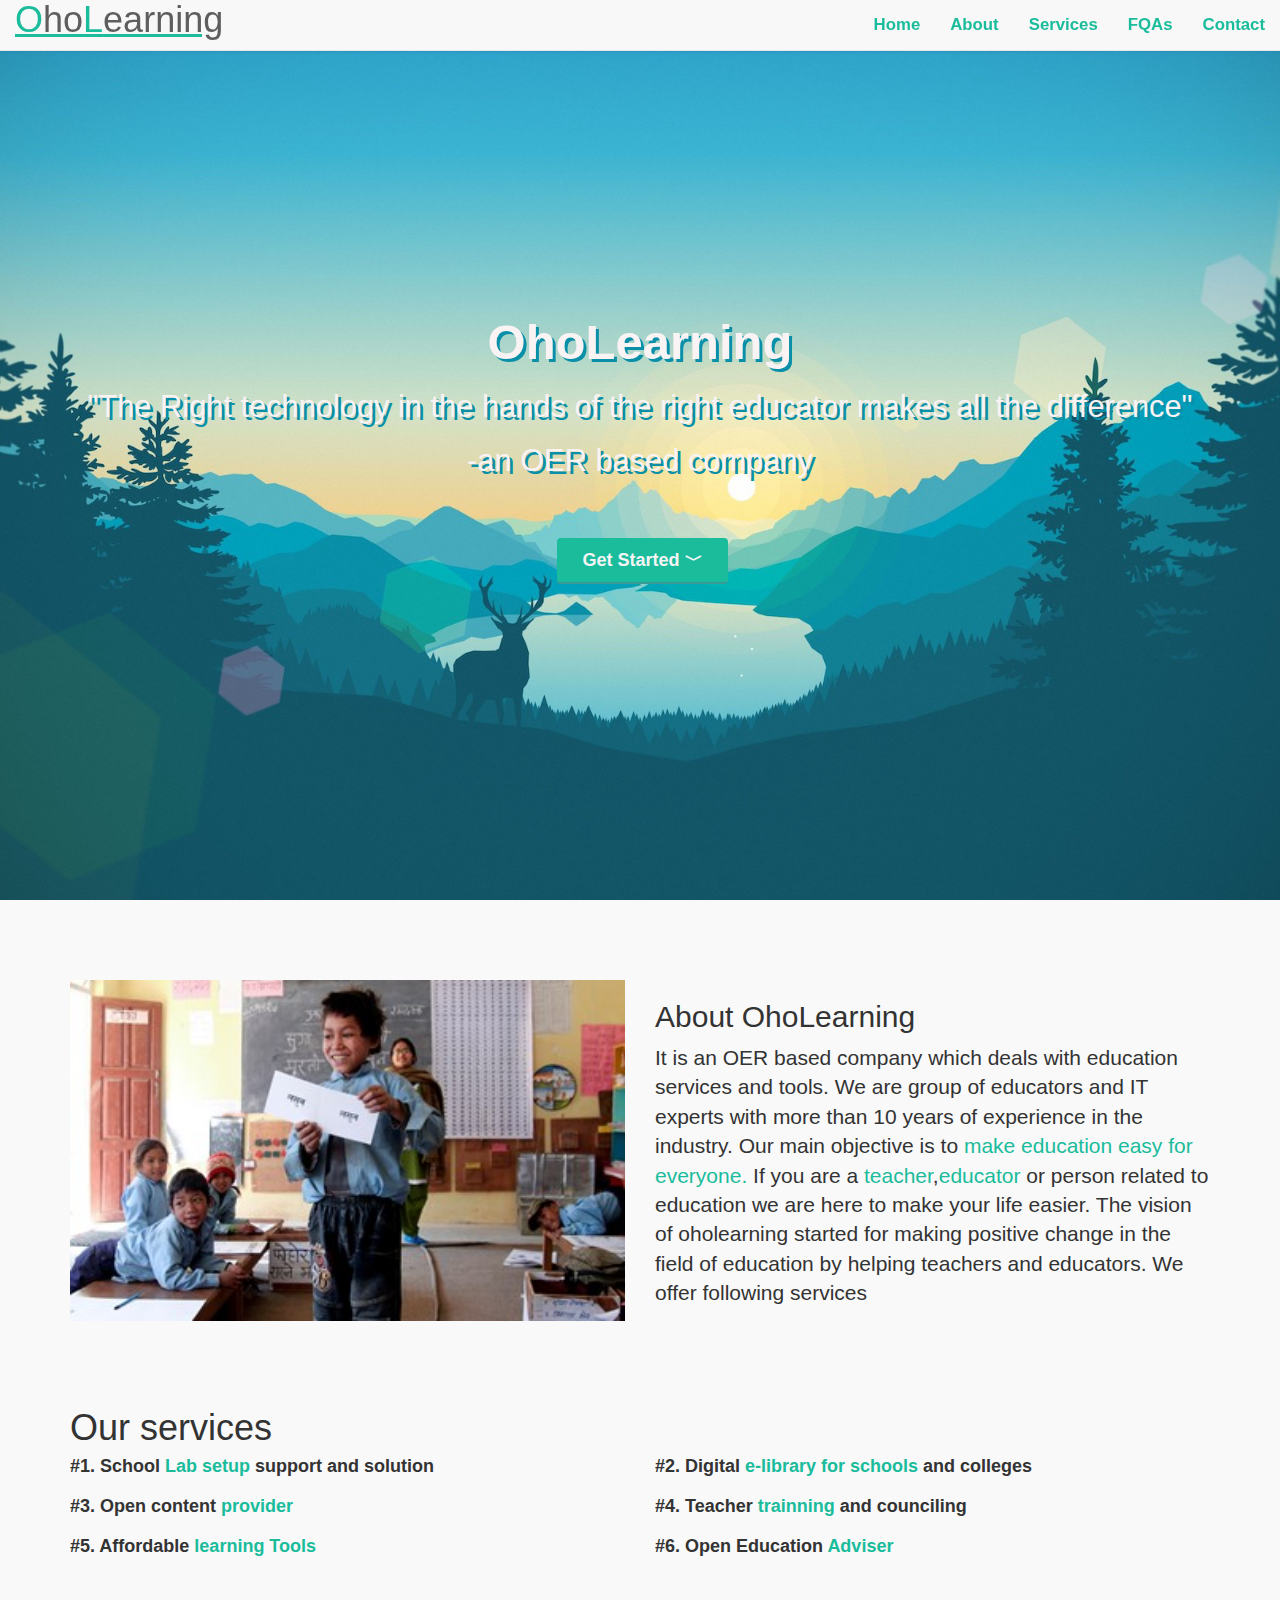
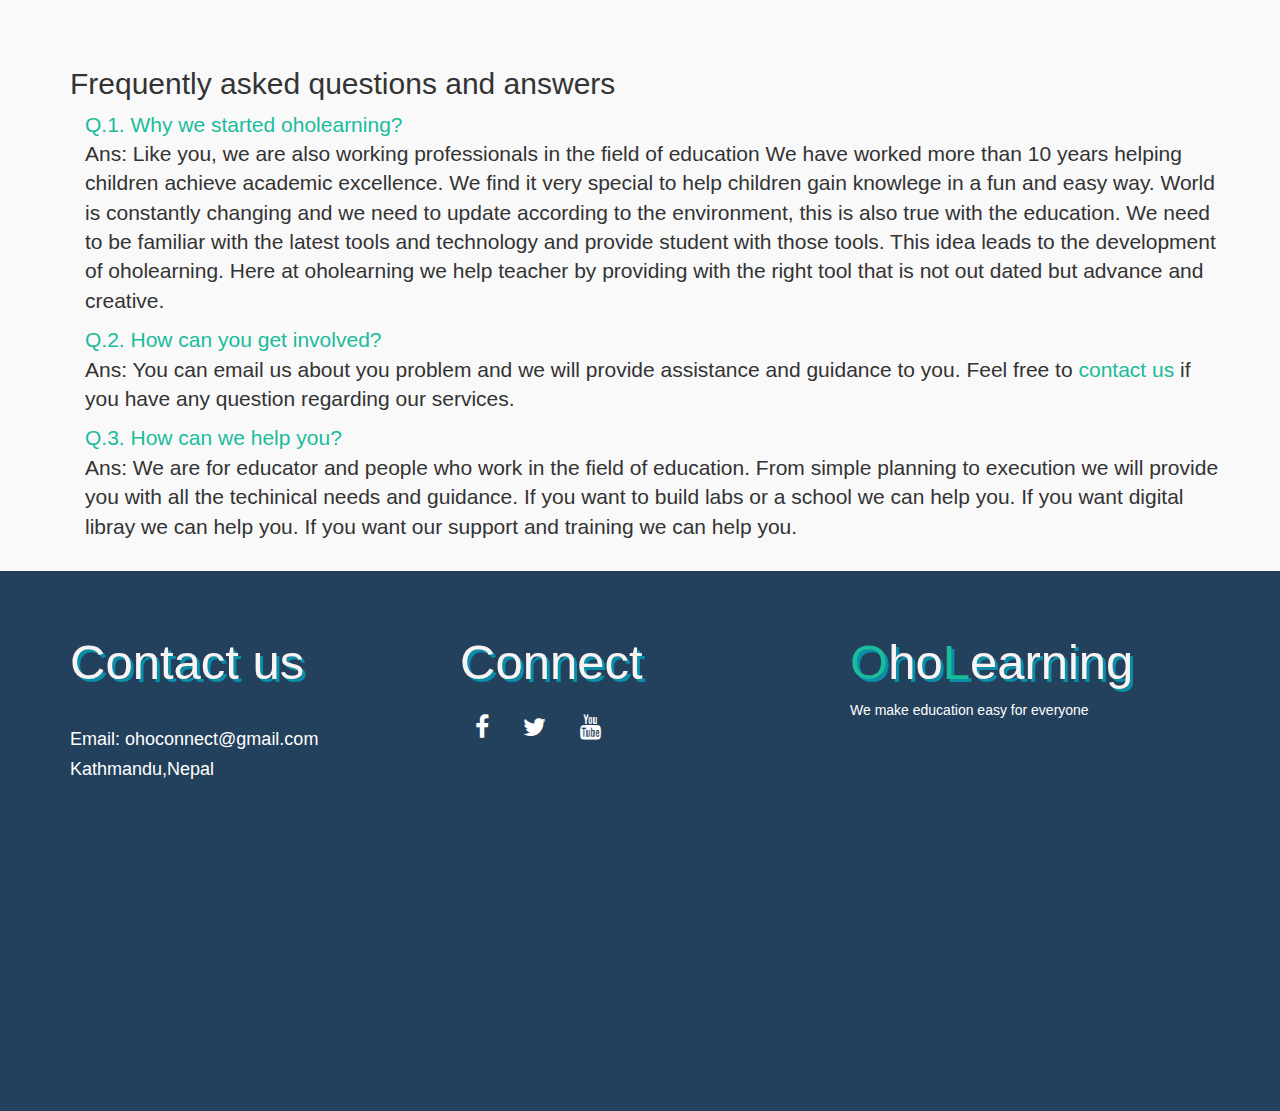
<file: oho_content/src/index.html>
<!DOCTYPE html>
<html>
<head>
  <title>oholearning.com</title>
  <meta name="viewport" content="width=device-width, initial-scale=1">
  <link rel="stylesheet" href="https://maxcdn.bootstrapcdn.com/bootstrap/3.3.7/css/bootstrap.min.css">
  <link rel="stylesheet" href="https://cdnjs.cloudflare.com/ajax/libs/font-awesome/4.7.0/css/font-awesome.min.css">
  <script src="https://ajax.googleapis.com/ajax/libs/jquery/3.2.1/jquery.min.js"></script>
  <script src="https://maxcdn.bootstrapcdn.com/bootstrap/3.3.7/js/bootstrap.min.js"></script>
  <link href="css/style.css" rel="stylesheet" />
  <link href="css/animate.css" rel="stylesheet" />
</head>

<body>


<nav class="navbar navbar-default navbar-fixed-top navbar-light bg-light navbar-box-shadow" role="navigation">

  <div class="container-fluid">
      <div class="navbar-header">
        <button type="button" class="navbar-toggle" data-toggle="collapse" data-target="#navbar-collapse-main">
            <span class="sr-only">Toggle Navigation</span>
            <span class="icon-bar"></span>
            <span class="icon-bar"></span>
            <span class="icon-bar"></span>
        </button>
        <a href="index.html"class="navbar-brand">
            <!--<img src="img/w3newbie.png"></img> -->
                <h1><span class="logo">O</span>ho<span class="logo">L</span>earning</h1>
        </a>
      </div>
      <div class="collapse navbar-collapse" id="navbar-collapse-main">
        <ul class="nav navbar-nav navbar-right">
        <li><a href="index.html">Home</a></li>
        <li><a href="#" id="about-click">About</a></li>
        <li><a href="#" id="service-click">Services</a></li>
        <li><a href="#" id="fqas-click">FQAs</a></li>
        <li><a href="#" id="contact-click">Contact</a></li>
          
        </ul>
      </div>
  </div>
</nav>


 
    <div id="home">
        <div class="landing-text">
            <h1   data-os-animation-delay="0.5s" >OhoLearning</h1>
            <h3  >"The Right technology in the hands of the right educator makes all the difference"</h3>
            <h3  > -an OER based company</h3>
        <a href="#" class="btn btn-default btn-lg  " id="btn_get_started">Get Started <span id="down-arrow">&#65088;</span></a>
        </div>
        </div>
    <br><br>

<div id="about">
<br><br>
  <div class="container">
      <div class="row">
          <!--First Column-->
          <div class="col-sm-6">
              <img src="img/kids_with_dream.jpg" style="width: 100%">
          </div>
           <!--Second Column-->
          <div class="col-sm-6 ">
              <h2>About OhoLearning</h2>
              <h4 class="lead" >
               <p> It is an OER based company which deals with education services and
                    tools. We are group of educators and IT experts with more than 10 
                    years of experience in the industry. Our main objective is to
                    <span class="logo"> make education easy for everyone. </span>
                    If you are a <span class="logo">teacher</span>,<span class="logo">educator</span> 
                    or person related to education we are here to
                    make your life easier. The vision of oholearning started for making positive 
                    change in the field of education by helping teachers and educators.
                    We offer following services
                    </p>
              
              </h4>
          </div>   

      </div>
  </div>
</div>



<div class="padding" id="services">
  <div class="container">
    <div class="our_services"><h1> Our services</h1></div>
      <div class="row">
          <!--First Column-->
            <div class="col-lg-6 col-md-6 col-sm-6 col-xs-12">
            <h4><b>#1. School <span class="logo">Lab setup</span> support and solution</b></h4>
            
            </div>

            <div class="col-lg-6 col-md-6 col-sm-6 col-xs-12">
                    <h4> <b>#2. Digital  <span class="logo">e-library for schools</span>  and colleges</b></h4>
                 
                  </div>


            
            

      </div>
      <div class="row">
        <!--First Column-->
          
           <div class="col-lg-6 col-md-6 col-sm-6 col-xs-12">
           <!-- <img src="img/kids_in_tech.jpg" class="img-responsive"> -->
           <h4><b>#3. Open content <span class="logo">provider</span></b></h4>
          
          </div>
          <div class="col-lg-6 col-md-6 col-sm-6 col-xs-12">
            <!-- <img src="img/happy_kids.jpg" class="img-responsive">  -->
            <h4><b>#4. Teacher<span class="logo"> trainning </span>and counciling</b></h4>
            
         </div>

         

         
          

    </div>

      <div class="row">
        <!--First Column-->
        

          <div class="col-lg-6 col-md-6 col-sm-6 col-xs-12">
                  <h4> <b>#5. Affordable   <span class="logo">learning Tools</span></b></h4>
               
                </div>


           <div class="col-lg-6 col-md-6 col-sm-6 col-xs-12">
           <!-- <img src="img/kids_in_tech.jpg" class="img-responsive"> -->
           <h4><b>#6. Open Education <span class="logo">Adviser</span></b></h4>
           
          </div>  

    </div>
  </div>
</div>



<div class="" id="fqas-section">
  <div class="container">
      <div class="row">
          <!--First Column-->

          <div class="col-sm-12 col-md-12">
              <h2>Frequently asked questions and answers</h2>
              <h4 class="lead">
                <div class="container">
                <a  href="#" class="question">Q.1. Why we started oholearning?</a>
                <p class="answer">Ans:
                    Like you, we are also working professionals in the field of education
                    We have worked more than 10 years helping children achieve academic excellence.
                    We find it very special to help children gain knowlege in a fun and easy way.
                    World is constantly changing and we need to update according to the environment, this
                    is also true with the education. We need to be familiar with the latest tools and technology
                    and provide student with those tools. This idea leads to the development of oholearning. 
                    Here at oholearning we help teacher by providing with the right tool that is not out dated but
                    advance and creative. 
            
                </p>


                <a  href="#" class="question">Q.2. How can you get involved?</a>
                <p class="answer">Ans:
                    You can email us about you problem and we will provide assistance and guidance
                    to you. Feel free to <span class="logo">contact us</span> if you have any question
                    regarding our services. 
            
                </p>
                
                <a  href="#" class="question">Q.3. How can we help you?</a>
                <p class="answer">Ans:
                    We are for educator and people who work in the field of education. From simple planning to
                    execution we will provide you with all the techinical needs and guidance. If you want to build
                    labs or a school we can help you. If you want digital libray we can help you. If you want our
                    support and training we can help you.
            
                </p>

                </div>
               
             
            </h4>
          </div>   
          <!--Second Column-->
          
          
      </div>
  </div>
</div>



<footer id="contact_us" class="footer-height">
    <div class="container">
        <br><br>
    <div class="row">
            <div class="col-sm-4  ">
                <h3>Contact us</h3>
                <br>
                <h4>Email: ohoconnect@gmail.com</h4>
                 
                <h4>Kathmandu,Nepal</h4>

            </div>        
            <div class="col-sm-4">
                <h3>Connect</h3>
                <a href="https://www.facebook.com/oholearning/" target="_blank"  class="fa fa-facebook"></a>
                <a href="https://twitter.com/oholearning"  target="_blank" class="fa fa-twitter"></a>
                <!-- <a href="#" class="fa fa-google"></a>
                <a href="#" class="fa fa-linkedin"></a> -->
                <a href="https://www.youtube.com/channel/UCWcs_qDGFpmd8_4agyJ9pKg"  target="_blank" class="fa fa-youtube"></a>

            </div>        
            <div class="col-sm-4">
                
                <h3><span class="logo">O</span>ho<span class="logo">L</span>earning</h3>
                <p>We make education easy for everyone</p>
                
            </div>        
    </div>
</div>
</footer>
<script>
    // get started btn
    $("#btn_get_started").click(function() {
        $('html, body').animate({
            scrollTop: $("#about").offset().top
        }, 1000);
    });
    //about us
    $("#about-click").click(function() {
        $('html, body').animate({
            scrollTop: $("#about").offset().top
        }, 1000);
    });
    //services
    $("#service-click").click(function() {
        $('html, body').animate({
            scrollTop: $("#services").offset().top
        }, 1000);
    });
    //fqas
    $("#fqas-click").click(function() {
        $('html, body').animate({
            scrollTop: $("#fqas-section").offset().top
        }, 1000);
    });
    //contact us
    $("#contact-click").click(function() {
        $('html, body').animate({
            scrollTop: $("#contact_us").offset().top
        }, 1000);
    });
</script>
</body>
</html>
</file>
<file: css/line-icons.css>
@font-face {
	font-family: 'Linearicons-Free';
	src:url('../fonts/Linearicons-Free.eot?w118d');
	src:url('../fonts/Linearicons-Free.eot?#iefixw118d') format('embedded-opentype'),
		url('../fonts/Linearicons-Free.woff2?w118d') format('woff2'),
		url('../fonts/Linearicons-Free.woff?w118d') format('woff'),
		url('../fonts/Linearicons-Free.ttf?w118d') format('truetype'),
		url('../fonts/Linearicons-Free.svg?w118d#Linearicons-Free') format('svg');
	font-weight: normal;
	font-style: normal;
}

.lnr {
	font-family: 'Linearicons-Free';
	speak: none;
	font-style: normal;
	font-weight: normal;
	font-variant: normal;
	text-transform: none;
	line-height: 1;

	/* Better Font Rendering =========== */
	-webkit-font-smoothing: antialiased;
	-moz-osx-font-smoothing: grayscale;
}

.lnr-home:before {
	content: "\e800";
}
.lnr-apartment:before {
	content: "\e801";
}
.lnr-pencil:before {
	content: "\e802";
}
.lnr-magic-wand:before {
	content: "\e803";
}
.lnr-drop:before {
	content: "\e804";
}
.lnr-lighter:before {
	content: "\e805";
}
.lnr-poop:before {
	content: "\e806";
}
.lnr-sun:before {
	content: "\e807";
}
.lnr-moon:before {
	content: "\e808";
}
.lnr-cloud:before {
	content: "\e809";
}
.lnr-cloud-upload:before {
	content: "\e80a";
}
.lnr-cloud-download:before {
	content: "\e80b";
}
.lnr-cloud-sync:before {
	content: "\e80c";
}
.lnr-cloud-check:before {
	content: "\e80d";
}
.lnr-database:before {
	content: "\e80e";
}
.lnr-lock:before {
	content: "\e80f";
}
.lnr-cog:before {
	content: "\e810";
}
.lnr-trash:before {
	content: "\e811";
}
.lnr-dice:before {
	content: "\e812";
}
.lnr-heart:before {
	content: "\e813";
}
.lnr-star:before {
	content: "\e814";
}
.lnr-star-half:before {
	content: "\e815";
}
.lnr-star-empty:before {
	content: "\e816";
}
.lnr-flag:before {
	content: "\e817";
}
.lnr-envelope:before {
	content: "\e818";
}
.lnr-paperclip:before {
	content: "\e819";
}
.lnr-inbox:before {
	content: "\e81a";
}
.lnr-eye:before {
	content: "\e81b";
}
.lnr-printer:before {
	content: "\e81c";
}
.lnr-file-empty:before {
	content: "\e81d";
}
.lnr-file-add:before {
	content: "\e81e";
}
.lnr-enter:before {
	content: "\e81f";
}
.lnr-exit:before {
	content: "\e820";
}
.lnr-graduation-hat:before {
	content: "\e821";
}
.lnr-license:before {
	content: "\e822";
}
.lnr-music-note:before {
	content: "\e823";
}
.lnr-film-play:before {
	content: "\e824";
}
.lnr-camera-video:before {
	content: "\e825";
}
.lnr-camera:before {
	content: "\e826";
}
.lnr-picture:before {
	content: "\e827";
}
.lnr-book:before {
	content: "\e828";
}
.lnr-bookmark:before {
	content: "\e829";
}
.lnr-user:before {
	content: "\e82a";
}
.lnr-users:before {
	content: "\e82b";
}
.lnr-shirt:before {
	content: "\e82c";
}
.lnr-store:before {
	content: "\e82d";
}
.lnr-cart:before {
	content: "\e82e";
}
.lnr-tag:before {
	content: "\e82f";
}
.lnr-phone-handset:before {
	content: "\e830";
}
.lnr-phone:before {
	content: "\e831";
}
.lnr-pushpin:before {
	content: "\e832";
}
.lnr-map-marker:before {
	content: "\e833";
}
.lnr-map:before {
	content: "\e834";
}
.lnr-location:before {
	content: "\e835";
}
.lnr-calendar-full:before {
	content: "\e836";
}
.lnr-keyboard:before {
	content: "\e837";
}
.lnr-spell-check:before {
	content: "\e838";
}
.lnr-screen:before {
	content: "\e839";
}
.lnr-smartphone:before {
	content: "\e83a";
}
.lnr-tablet:before {
	content: "\e83b";
}
.lnr-laptop:before {
	content: "\e83c";
}
.lnr-laptop-phone:before {
	content: "\e83d";
}
.lnr-power-switch:before {
	content: "\e83e";
}
.lnr-bubble:before {
	content: "\e83f";
}
.lnr-heart-pulse:before {
	content: "\e840";
}
.lnr-construction:before {
	content: "\e841";
}
.lnr-pie-chart:before {
	content: "\e842";
}
.lnr-chart-bars:before {
	content: "\e843";
}
.lnr-gift:before {
	content: "\e844";
}
.lnr-diamond:before {
	content: "\e845";
}
.lnr-linearicons:before {
	content: "\e846";
}
.lnr-dinner:before {
	content: "\e847";
}
.lnr-coffee-cup:before {
	content: "\e848";
}
.lnr-leaf:before {
	content: "\e849";
}
.lnr-paw:before {
	content: "\e84a";
}
.lnr-rocket:before {
	content: "\e84b";
}
.lnr-briefcase:before {
	content: "\e84c";
}
.lnr-bus:before {
	content: "\e84d";
}
.lnr-car:before {
	content: "\e84e";
}
.lnr-train:before {
	content: "\e84f";
}
.lnr-bicycle:before {
	content: "\e850";
}
.lnr-wheelchair:before {
	content: "\e851";
}
.lnr-select:before {
	content: "\e852";
}
.lnr-earth:before {
	content: "\e853";
}
.lnr-smile:before {
	content: "\e854";
}
.lnr-sad:before {
	content: "\e855";
}
.lnr-neutral:before {
	content: "\e856";
}
.lnr-mustache:before {
	content: "\e857";
}
.lnr-alarm:before {
	content: "\e858";
}
.lnr-bullhorn:before {
	content: "\e859";
}
.lnr-volume-high:before {
	content: "\e85a";
}
.lnr-volume-medium:before {
	content: "\e85b";
}
.lnr-volume-low:before {
	content: "\e85c";
}
.lnr-volume:before {
	content: "\e85d";
}
.lnr-mic:before {
	content: "\e85e";
}
.lnr-hourglass:before {
	content: "\e85f";
}
.lnr-undo:before {
	content: "\e860";
}
.lnr-redo:before {
	content: "\e861";
}
.lnr-sync:before {
	content: "\e862";
}
.lnr-history:before {
	content: "\e863";
}
.lnr-clock:before {
	content: "\e864";
}
.lnr-download:before {
	content: "\e865";
}
.lnr-upload:before {
	content: "\e866";
}
.lnr-enter-down:before {
	content: "\e867";
}
.lnr-exit-up:before {
	content: "\e868";
}
.lnr-bug:before {
	content: "\e869";
}
.lnr-code:before {
	content: "\e86a";
}
.lnr-link:before {
	content: "\e86b";
}
.lnr-unlink:before {
	content: "\e86c";
}
.lnr-thumbs-up:before {
	content: "\e86d";
}
.lnr-thumbs-down:before {
	content: "\e86e";
}
.lnr-magnifier:before {
	content: "\e86f";
}
.lnr-cross:before {
	content: "\e870";
}
.lnr-menu:before {
	content: "\e871";
}
.lnr-list:before {
	content: "\e872";
}
.lnr-chevron-up:before {
	content: "\e873";
}
.lnr-chevron-down:before {
	content: "\e874";
}
.lnr-chevron-left:before {
	content: "\e875";
}
.lnr-chevron-right:before {
	content: "\e876";
}
.lnr-arrow-up:before {
	content: "\e877";
}
.lnr-arrow-down:before {
	content: "\e878";
}
.lnr-arrow-left:before {
	content: "\e879";
}
.lnr-arrow-right:before {
	content: "\e87a";
}
.lnr-move:before {
	content: "\e87b";
}
.lnr-warning:before {
	content: "\e87c";
}
.lnr-question-circle:before {
	content: "\e87d";
}
.lnr-menu-circle:before {
	content: "\e87e";
}
.lnr-checkmark-circle:before {
	content: "\e87f";
}
.lnr-cross-circle:before {
	content: "\e880";
}
.lnr-plus-circle:before {
	content: "\e881";
}
.lnr-circle-minus:before {
	content: "\e882";
}
.lnr-arrow-up-circle:before {
	content: "\e883";
}
.lnr-arrow-down-circle:before {
	content: "\e884";
}
.lnr-arrow-left-circle:before {
	content: "\e885";
}
.lnr-arrow-right-circle:before {
	content: "\e886";
}
.lnr-chevron-up-circle:before {
	content: "\e887";
}
.lnr-chevron-down-circle:before {
	content: "\e888";
}
.lnr-chevron-left-circle:before {
	content: "\e889";
}
.lnr-chevron-right-circle:before {
	content: "\e88a";
}
.lnr-crop:before {
	content: "\e88b";
}
.lnr-frame-expand:before {
	content: "\e88c";
}
.lnr-frame-contract:before {
	content: "\e88d";
}
.lnr-layers:before {
	content: "\e88e";
}
.lnr-funnel:before {
	content: "\e88f";
}
.lnr-text-format:before {
	content: "\e890";
}
.lnr-text-format-remove:before {
	content: "\e891";
}
.lnr-text-size:before {
	content: "\e892";
}
.lnr-bold:before {
	content: "\e893";
}
.lnr-italic:before {
	content: "\e894";
}
.lnr-underline:before {
	content: "\e895";
}
.lnr-strikethrough:before {
	content: "\e896";
}
.lnr-highlight:before {
	content: "\e897";
}
.lnr-text-align-left:before {
	content: "\e898";
}
.lnr-text-align-center:before {
	content: "\e899";
}
.lnr-text-align-right:before {
	content: "\e89a";
}
.lnr-text-align-justify:before {
	content: "\e89b";
}
.lnr-line-spacing:before {
	content: "\e89c";
}
.lnr-indent-increase:before {
	content: "\e89d";
}
.lnr-indent-decrease:before {
	content: "\e89e";
}
.lnr-pilcrow:before {
	content: "\e89f";
}
.lnr-direction-ltr:before {
	content: "\e8a0";
}
.lnr-direction-rtl:before {
	content: "\e8a1";
}
.lnr-page-break:before {
	content: "\e8a2";
}
.lnr-sort-alpha-asc:before {
	content: "\e8a3";
}
.lnr-sort-amount-asc:before {
	content: "\e8a4";
}
.lnr-hand:before {
	content: "\e8a5";
}
.lnr-pointer-up:before {
	content: "\e8a6";
}
.lnr-pointer-right:before {
	content: "\e8a7";
}
.lnr-pointer-down:before {
	content: "\e8a8";
}
.lnr-pointer-left:before {
	content: "\e8a9";
}
</file>
<file: css/responsive.css>
/* only small desktops */
/* tablets */
/* only small tablets */
@media (min-width: 768px) and (max-width: 991px) {
  #hero-area .contents h1 {
    font-size: 28px;
  }
  .item-boxes h4 {
    font-size: 18px;
  }
  #features .show-box img {
    display: none;
  }
  .pricing-table .pricing-details ul li {
    font-size: 12px;
  }
  .counters .facts-item .fact-count h4 {
    font-size: 14px;
  }
  .single-team {
    margin-bottom: 30px;
  }
  .meta-tags span {
    margin-right: 3px;
  }
  .meta-tags span i {
    margin-right: 0px;
  }
  #blog .blog-item-text h3 {
    font-size: 14px;
    line-height: 20px;
  }
}

/* mobile or only mobile */
@media (max-width: 767px) {
  .section-header .section-title {
    font-size: 20px;
  }
  #hero-area .contents {
    padding: 100px 0 80px;
  }
  #hero-area .contents h1 {
    font-size: 18px;
    line-height: 30px;
  }
  #features .show-box img {
    display: none;
  }
  #features .box-item .text h4 {
    font-size: 14px;
  }
  .controls {
    margin: 0px;
  }
  .controls .btn {
    font-size: 13px;
    padding: 7px 7px;
  }
  .video-promo .video-promo-content h2 {
    font-size: 22px;
  }
  .pricing-table {
    margin-bottom: 15px;
  }
  .counters .facts-item {
    margin-bottom: 30px;
  }
  .single-team {
    margin-bottom: 15px;
  }
  .contact-us {
    margin-bottom: 30px;
  }
  .contact-us h3 {
    font-size: 28px;
  }
  .footer-links li a {
    margin-right: 10px;
  }
  .copyright {
    float: left;
  }
}
</file>
<file: oholearning/css/line-icons.css>
@font-face {
	font-family: 'Linearicons-Free';
	src:url('../fonts/Linearicons-Free.eot?w118d');
	src:url('../fonts/Linearicons-Free.eot?#iefixw118d') format('embedded-opentype'),
		url('../fonts/Linearicons-Free.woff2?w118d') format('woff2'),
		url('../fonts/Linearicons-Free.woff?w118d') format('woff'),
		url('../fonts/Linearicons-Free.ttf?w118d') format('truetype'),
		url('../fonts/Linearicons-Free.svg?w118d#Linearicons-Free') format('svg');
	font-weight: normal;
	font-style: normal;
}

.lnr {
	font-family: 'Linearicons-Free';
	speak: none;
	font-style: normal;
	font-weight: normal;
	font-variant: normal;
	text-transform: none;
	line-height: 1;

	/* Better Font Rendering =========== */
	-webkit-font-smoothing: antialiased;
	-moz-osx-font-smoothing: grayscale;
}

.lnr-home:before {
	content: "\e800";
}
.lnr-apartment:before {
	content: "\e801";
}
.lnr-pencil:before {
	content: "\e802";
}
.lnr-magic-wand:before {
	content: "\e803";
}
.lnr-drop:before {
	content: "\e804";
}
.lnr-lighter:before {
	content: "\e805";
}
.lnr-poop:before {
	content: "\e806";
}
.lnr-sun:before {
	content: "\e807";
}
.lnr-moon:before {
	content: "\e808";
}
.lnr-cloud:before {
	content: "\e809";
}
.lnr-cloud-upload:before {
	content: "\e80a";
}
.lnr-cloud-download:before {
	content: "\e80b";
}
.lnr-cloud-sync:before {
	content: "\e80c";
}
.lnr-cloud-check:before {
	content: "\e80d";
}
.lnr-database:before {
	content: "\e80e";
}
.lnr-lock:before {
	content: "\e80f";
}
.lnr-cog:before {
	content: "\e810";
}
.lnr-trash:before {
	content: "\e811";
}
.lnr-dice:before {
	content: "\e812";
}
.lnr-heart:before {
	content: "\e813";
}
.lnr-star:before {
	content: "\e814";
}
.lnr-star-half:before {
	content: "\e815";
}
.lnr-star-empty:before {
	content: "\e816";
}
.lnr-flag:before {
	content: "\e817";
}
.lnr-envelope:before {
	content: "\e818";
}
.lnr-paperclip:before {
	content: "\e819";
}
.lnr-inbox:before {
	content: "\e81a";
}
.lnr-eye:before {
	content: "\e81b";
}
.lnr-printer:before {
	content: "\e81c";
}
.lnr-file-empty:before {
	content: "\e81d";
}
.lnr-file-add:before {
	content: "\e81e";
}
.lnr-enter:before {
	content: "\e81f";
}
.lnr-exit:before {
	content: "\e820";
}
.lnr-graduation-hat:before {
	content: "\e821";
}
.lnr-license:before {
	content: "\e822";
}
.lnr-music-note:before {
	content: "\e823";
}
.lnr-film-play:before {
	content: "\e824";
}
.lnr-camera-video:before {
	content: "\e825";
}
.lnr-camera:before {
	content: "\e826";
}
.lnr-picture:before {
	content: "\e827";
}
.lnr-book:before {
	content: "\e828";
}
.lnr-bookmark:before {
	content: "\e829";
}
.lnr-user:before {
	content: "\e82a";
}
.lnr-users:before {
	content: "\e82b";
}
.lnr-shirt:before {
	content: "\e82c";
}
.lnr-store:before {
	content: "\e82d";
}
.lnr-cart:before {
	content: "\e82e";
}
.lnr-tag:before {
	content: "\e82f";
}
.lnr-phone-handset:before {
	content: "\e830";
}
.lnr-phone:before {
	content: "\e831";
}
.lnr-pushpin:before {
	content: "\e832";
}
.lnr-map-marker:before {
	content: "\e833";
}
.lnr-map:before {
	content: "\e834";
}
.lnr-location:before {
	content: "\e835";
}
.lnr-calendar-full:before {
	content: "\e836";
}
.lnr-keyboard:before {
	content: "\e837";
}
.lnr-spell-check:before {
	content: "\e838";
}
.lnr-screen:before {
	content: "\e839";
}
.lnr-smartphone:before {
	content: "\e83a";
}
.lnr-tablet:before {
	content: "\e83b";
}
.lnr-laptop:before {
	content: "\e83c";
}
.lnr-laptop-phone:before {
	content: "\e83d";
}
.lnr-power-switch:before {
	content: "\e83e";
}
.lnr-bubble:before {
	content: "\e83f";
}
.lnr-heart-pulse:before {
	content: "\e840";
}
.lnr-construction:before {
	content: "\e841";
}
.lnr-pie-chart:before {
	content: "\e842";
}
.lnr-chart-bars:before {
	content: "\e843";
}
.lnr-gift:before {
	content: "\e844";
}
.lnr-diamond:before {
	content: "\e845";
}
.lnr-linearicons:before {
	content: "\e846";
}
.lnr-dinner:before {
	content: "\e847";
}
.lnr-coffee-cup:before {
	content: "\e848";
}
.lnr-leaf:before {
	content: "\e849";
}
.lnr-paw:before {
	content: "\e84a";
}
.lnr-rocket:before {
	content: "\e84b";
}
.lnr-briefcase:before {
	content: "\e84c";
}
.lnr-bus:before {
	content: "\e84d";
}
.lnr-car:before {
	content: "\e84e";
}
.lnr-train:before {
	content: "\e84f";
}
.lnr-bicycle:before {
	content: "\e850";
}
.lnr-wheelchair:before {
	content: "\e851";
}
.lnr-select:before {
	content: "\e852";
}
.lnr-earth:before {
	content: "\e853";
}
.lnr-smile:before {
	content: "\e854";
}
.lnr-sad:before {
	content: "\e855";
}
.lnr-neutral:before {
	content: "\e856";
}
.lnr-mustache:before {
	content: "\e857";
}
.lnr-alarm:before {
	content: "\e858";
}
.lnr-bullhorn:before {
	content: "\e859";
}
.lnr-volume-high:before {
	content: "\e85a";
}
.lnr-volume-medium:before {
	content: "\e85b";
}
.lnr-volume-low:before {
	content: "\e85c";
}
.lnr-volume:before {
	content: "\e85d";
}
.lnr-mic:before {
	content: "\e85e";
}
.lnr-hourglass:before {
	content: "\e85f";
}
.lnr-undo:before {
	content: "\e860";
}
.lnr-redo:before {
	content: "\e861";
}
.lnr-sync:before {
	content: "\e862";
}
.lnr-history:before {
	content: "\e863";
}
.lnr-clock:before {
	content: "\e864";
}
.lnr-download:before {
	content: "\e865";
}
.lnr-upload:before {
	content: "\e866";
}
.lnr-enter-down:before {
	content: "\e867";
}
.lnr-exit-up:before {
	content: "\e868";
}
.lnr-bug:before {
	content: "\e869";
}
.lnr-code:before {
	content: "\e86a";
}
.lnr-link:before {
	content: "\e86b";
}
.lnr-unlink:before {
	content: "\e86c";
}
.lnr-thumbs-up:before {
	content: "\e86d";
}
.lnr-thumbs-down:before {
	content: "\e86e";
}
.lnr-magnifier:before {
	content: "\e86f";
}
.lnr-cross:before {
	content: "\e870";
}
.lnr-menu:before {
	content: "\e871";
}
.lnr-list:before {
	content: "\e872";
}
.lnr-chevron-up:before {
	content: "\e873";
}
.lnr-chevron-down:before {
	content: "\e874";
}
.lnr-chevron-left:before {
	content: "\e875";
}
.lnr-chevron-right:before {
	content: "\e876";
}
.lnr-arrow-up:before {
	content: "\e877";
}
.lnr-arrow-down:before {
	content: "\e878";
}
.lnr-arrow-left:before {
	content: "\e879";
}
.lnr-arrow-right:before {
	content: "\e87a";
}
.lnr-move:before {
	content: "\e87b";
}
.lnr-warning:before {
	content: "\e87c";
}
.lnr-question-circle:before {
	content: "\e87d";
}
.lnr-menu-circle:before {
	content: "\e87e";
}
.lnr-checkmark-circle:before {
	content: "\e87f";
}
.lnr-cross-circle:before {
	content: "\e880";
}
.lnr-plus-circle:before {
	content: "\e881";
}
.lnr-circle-minus:before {
	content: "\e882";
}
.lnr-arrow-up-circle:before {
	content: "\e883";
}
.lnr-arrow-down-circle:before {
	content: "\e884";
}
.lnr-arrow-left-circle:before {
	content: "\e885";
}
.lnr-arrow-right-circle:before {
	content: "\e886";
}
.lnr-chevron-up-circle:before {
	content: "\e887";
}
.lnr-chevron-down-circle:before {
	content: "\e888";
}
.lnr-chevron-left-circle:before {
	content: "\e889";
}
.lnr-chevron-right-circle:before {
	content: "\e88a";
}
.lnr-crop:before {
	content: "\e88b";
}
.lnr-frame-expand:before {
	content: "\e88c";
}
.lnr-frame-contract:before {
	content: "\e88d";
}
.lnr-layers:before {
	content: "\e88e";
}
.lnr-funnel:before {
	content: "\e88f";
}
.lnr-text-format:before {
	content: "\e890";
}
.lnr-text-format-remove:before {
	content: "\e891";
}
.lnr-text-size:before {
	content: "\e892";
}
.lnr-bold:before {
	content: "\e893";
}
.lnr-italic:before {
	content: "\e894";
}
.lnr-underline:before {
	content: "\e895";
}
.lnr-strikethrough:before {
	content: "\e896";
}
.lnr-highlight:before {
	content: "\e897";
}
.lnr-text-align-left:before {
	content: "\e898";
}
.lnr-text-align-center:before {
	content: "\e899";
}
.lnr-text-align-right:before {
	content: "\e89a";
}
.lnr-text-align-justify:before {
	content: "\e89b";
}
.lnr-line-spacing:before {
	content: "\e89c";
}
.lnr-indent-increase:before {
	content: "\e89d";
}
.lnr-indent-decrease:before {
	content: "\e89e";
}
.lnr-pilcrow:before {
	content: "\e89f";
}
.lnr-direction-ltr:before {
	content: "\e8a0";
}
.lnr-direction-rtl:before {
	content: "\e8a1";
}
.lnr-page-break:before {
	content: "\e8a2";
}
.lnr-sort-alpha-asc:before {
	content: "\e8a3";
}
.lnr-sort-amount-asc:before {
	content: "\e8a4";
}
.lnr-hand:before {
	content: "\e8a5";
}
.lnr-pointer-up:before {
	content: "\e8a6";
}
.lnr-pointer-right:before {
	content: "\e8a7";
}
.lnr-pointer-down:before {
	content: "\e8a8";
}
.lnr-pointer-left:before {
	content: "\e8a9";
}
</file>
<file: oholearning/css/responsive.css>
/* only small desktops */
/* tablets */
/* only small tablets */
@media (min-width: 768px) and (max-width: 991px) {
  #hero-area .contents h1 {
    font-size: 28px;
  }
  .item-boxes h4 {
    font-size: 18px;
  }
  #features .show-box img {
    display: none;
  }
  .pricing-table .pricing-details ul li {
    font-size: 12px;
  }
  .counters .facts-item .fact-count h4 {
    font-size: 14px;
  }
  .single-team {
    margin-bottom: 30px;
  }
  .meta-tags span {
    margin-right: 3px;
  }
  .meta-tags span i {
    margin-right: 0px;
  }
  #blog .blog-item-text h3 {
    font-size: 14px;
    line-height: 20px;
  }
}

/* mobile or only mobile */
@media (max-width: 767px) {
  .section-header .section-title {
    font-size: 20px;
  }
  #hero-area .contents {
    padding: 100px 0 80px;
  }
  #hero-area .contents h1 {
    font-size: 18px;
    line-height: 30px;
  }
  #features .show-box img {
    display: none;
  }
  #features .box-item .text h4 {
    font-size: 14px;
  }
  .controls {
    margin: 0px;
  }
  .controls .btn {
    font-size: 13px;
    padding: 7px 7px;
  }
  .video-promo .video-promo-content h2 {
    font-size: 22px;
  }
  .pricing-table {
    margin-bottom: 15px;
  }
  .counters .facts-item {
    margin-bottom: 30px;
  }
  .single-team {
    margin-bottom: 15px;
  }
  .contact-us {
    margin-bottom: 30px;
  }
  .contact-us h3 {
    font-size: 28px;
  }
  .footer-links li a {
    margin-right: 10px;
  }
  .copyright {
    float: left;
  }
}
</file>
<file: oho_content/src/css/style.css>
﻿
html,body{
	width: 100%;
	height: 100%;
	max-height: 100%;
	background: #f9f9f9;
	
}


/*Note 1em = 16 px in google chrome*/
.navbar{
	/* background-color:#23415c; */
	/* padding: 1% 0; */
	font-size: 1.2em;
	width: 100%;
	color:black!important;
	
}
.navbar h1{
	text-decoration: underline #1abc9c;
}

.navbar-brand{
	/* min-height: 55px; */
	padding:0 15px 5px;
}
.navbar-default .navbar-nav li a{
	color:#1abc9c;
	
}

.navbar-default .navbar-nav li a:hover, .navbar-default .navbar-nav li a.active{
	color:black;
	 

}
 

.navbar-box-shadow {
    box-shadow: 0 0 3px #2980b9;
    font-weight: bold;
}

#home{
	background: url('../img/forrest.png') no-repeat center center fixed;
	width: 100%;
	height:100%;
	position: relative;
	display: table;
	background-size: cover;
	

}
.landing-text{
	display: table-cell;
	text-align: center;
	vertical-align: middle; 
	max-height: 200px;

}
.landing-text h1{
	font-size: 200%;
	font-weight: 700;
}
.padding{
 	padding: 80px 0px;
}

.padding img{
 	width:100%;
}
h1{
	margin:0px;
	padding:0px;
}
#fixed{
	background: url('../img/mountains.jpeg') no-repeat center center fixed;
	display: table;
	width: 100%;
	height: 50%;
	position: relative;
	background-size: cover;
}
footer{
	width: 100%;
	background: #23415c;
	padding:5px;
	color:#fff;
	
}
.fa {
	padding:15px;
	font-size: 25px;
	color:#fff;
}
.fa:hover {
	color:#D5D5D5;
	text-decoration: none;
}
.icon{
	max-width: 200px;
}

.landing-text h1,h3,footer h3{
	
	font-family: 'Open Sans', sans-serif;
	color: #f9f3f4;
	font-size: 350%;
	text-shadow: 3px 3px #098fa8;

}

.landing-text h1{
	font-size: 350%;
}
.landing-text h3{
	font-size: 220%;
}
/* link color */
a{
	color:#1abc9c
}
/* Button style */

.landing-text a#btn_get_started {
    color: #f4f4f4;
    background: #1abc9c;
    font-weight: 700;
    margin-left: 5px;
    margin-top: 50px;
    font-family: Arial,sans-serif;
    border-radius: 4px;
    border: 0;
    border-bottom: 2px solid #3a9a95;
    -moz-border-radius: 4px;
    -webkit-border-radius: 4px;
    border-radius: 4px;
    padding: 10px 25px;
}
.landing-text a#btn_get_started:hover {
	text-decoration: underline;
}
/* logo style */
span.logo{
	color:#1abc9c
}
/* footer style */
footer a h3, footer p{
	color:#fff;
}

/* down-arrow */
#down-arrow{
	bottom: 0px;
	
}
/* media query for footer for mobile view*/
.footer-height{
	height: 60%;
}
@media(max-width: 768px){
	.footer-height{
		height: 100%;
	}
	
	
	}
</file>
<file: css/main.css>
/*
* Mate - Bootstrap 4 Template
* Build Date: December 2017
* Last updated: December 2017
* Version: 1.0
* Author: UIdeck
* Copyright (C) 2018 UIdeck
*/
/* ------------------------------------- */
/* TABLE OF CONTENTS
/* -------------------------------------
  1. IMPORT GOOGLE FONTS
  2. GENERAL
    -2.1 SECTION TITLE
    -2.2 BUTTONS
    -2.3 SOCIAL ICON
    -2.4 PRE LOADER
    -2.5 SCROLL TO UP
  3. HERO AREA 
  4. NAVBAR
  5. SERVICES SECTION
  6. FEATURES SECTION
  7. VIDEO PROMO SECTION
  8. PORTFOLIO SECTION
  9. PRICING TABLE 
  10. COUNTER SECTION
  11. TESTIMONIAL AREA
  12. TEAM SECTION
  13. BLOG SECTION
  14. CONTACT SECTION
  15. FOOTER SECTION
    -15.1 COMING SOON PAGE
  ------------------------------------- */
/* ==========================================================================
   1. IMPORT GOOGLE FONTS
   ========================================================================== */
@import url("https://fonts.googleapis.com/css?family=Poppins:400,700");
/* ==========================================================================
   2. GENERAL
   ========================================================================== */
body {
  font-family: 'Poppins', sans-serif;
  color: #333;
  font-size: 14px;
  font-weight: 400;
  background: #fff;
  overflow-x: hidden;
}

html {
  overflow-x: hidden;
}

p {
  font-size: 14px;
  line-height: 26px;
}

a:hover, a:focus {
  color: #61D2B4;
}

a {
  -webkit-transition: all 0.2s linear;
  -moz-transition: all 0.2s linear;
  -o-transition: all 0.2s linear;
  transition: all 0.2s linear;
}

h1, h2, h3, h4, h5 {
  font-family: 'Poppins', sans-serif;
  font-size: 40px;
  font-weight: 700;
  letter-spacing: 1px;
}

ul {
  margin: 0;
  padding: 0;
}

ul li {
  list-style: none;
}

a:hover,
a:focus {
  text-decoration: none;
  outline: none;
}

a:not([href]):not([tabindex]) {
  color: #fff;
}

a:not([href]):not([tabindex]):focus, a:not([href]):not([tabindex]):hover {
  color: #61D2B4;
}

/* ==========================================================================
   2.1 Section Title
   ========================================================================== */
.section {
  padding: 80px 0;
}

.section-header {
  color: #fff;
  margin-bottom: 40px;
  text-align: center;
}

.section-header .section-title {
  font-size: 42px;
  margin-top: 0;
  text-transform: uppercase;
  font-weight: 700;
  color: #333;
  position: relative;
}

.section-header .section-title span {
  color: #61D2B4;
}

.section-header .section-subtitle {
  margin-top: 15px;
  color: #333;
  font-size: 14px;
  font-weight: 400;
}

.section-header .lines {
  margin: auto;
  width: 70px;
  position: relative;
  border-top: 2px solid #61D2B4;
  margin-top: 15px;
}

/* ==========================================================================
   2.2 Buttons
   ========================================================================== */
.btn {
  font-size: 14px;
  padding: 11px 40px;
  border-radius: 0px;
  font-weight: 400;
  color: #fff;
  text-transform: uppercase;
  -webkit-transition: all 0.2s linear;
  -moz-transition: all 0.2s linear;
  -o-transition: all 0.2s linear;
  transition: all 0.2s linear;
  display: inline-block;
}

.btn:focus,
.btn:active {
  box-shadow: none;
  outline: none;
  color: #fff;
}

.btn-common {
  border: 1px solid #61D2B4;
  background: #61D2B4;
  position: relative;
  color: #fff;
  z-index: 1;
  border-radius: 30px;
}

.btn-common:hover {
  color: #fff;
  background: #33b391;
  border-color: #33b391;
  transition: all .50s ease-in-out;
  -moz-transition: all .50s ease-in-out;
  -webkit-transition: all .50s ease-in-out;
}

.btn-border {
  color: #fff;
  background-color: transparent;
  border: 2px solid #fff;
  border-radius: 4px;
}

.btn-border:hover {
  border: 2px solid #fff;
  color: #fff;
  background-color: #61D2B4;
}

.btn-lg {
  padding: 14px 33px;
  text-transform: uppercase;
  font-size: 16px;
}

.btn-rm {
  padding: 7px 0px;
  color: #999;
  text-transform: capitalize;
}

.btn-rm i {
  vertical-align: middle;
}

button:focus {
  outline: none !important;
}

.clear {
  clear: both;
}

/* ==========================================================================
   2.3 Social Iocns
   ========================================================================== */
.social-icons {
  margin-top: 40px;
}

.social-icons ul {
  margin: 0;
  padding: 0;
  list-style: none;
}

.social-icons ul li {
  display: inline;
}

.social-icons ul li a {
  display: inline-block;
  margin-right: 5px;
  margin-bottom: 15px;
  border-radius: 50%;
  line-height: 40px;
  width: 40px;
  height: 40px;
  text-align: center;
  background: #ddd;
  font-size: 16px;
}

.social-icons ul li a:hover {
  color: #fff;
}

.facebook a {
  color: #4867AA;
}

.facebook a:hover {
  background: #4867AA;
}

.twitter a {
  color: #1DA1F2;
}

.twitter a:hover {
  background: #1DA1F2;
}

.google-plus a {
  color: #DD4D42;
}

.google-plus a:hover {
  background: #DD4D42;
}

.youtube a {
  color: #DF2926;
}

.youtube a:hover {
  background: #DF2926;
}

.linkedin a {
  color: #007BB6;
}

.linkedin a:hover {
  background: #007BB6;
}

.pinterest a {
  color: #BD081C;
}

.pinterest a:hover {
  background: #BD081C;
}

.dribbble a {
  color: #EA4C89;
}

.dribbble a:hover {
  background: #EA4C89;
}

.behance a {
  color: #0B7CFF;
}

.behance a:hover {
  background: #0B7CFF;
}

/* ==========================================================================
	 2.4  Pre Loader
	 ========================================================================== */
#loader {
  position: fixed;
  top: 0;
  left: 0;
  width: 100%;
  height: 100%;
  background: #333;
  z-index: 9999999999;
}

.spinner {
  width: 40px;
  height: 40px;
  top: 45%;
  position: relative;
  margin: 0px auto;
}

.double-bounce1, .double-bounce2 {
  width: 100%;
  height: 100%;
  border-radius: 50%;
  background-color: #61D2B4;
  opacity: 0.6;
  position: absolute;
  top: 0;
  left: 0;
  -webkit-animation: sk-bounce 2.0s infinite ease-in-out;
  animation: sk-bounce 2.0s infinite ease-in-out;
}

.double-bounce2 {
  -webkit-animation-delay: -1.0s;
  animation-delay: -1.0s;
}

@-webkit-keyframes sk-bounce {
  0%, 100% {
    -webkit-transform: scale(0);
  }
  50% {
    -webkit-transform: scale(1);
  }
}

@keyframes sk-bounce {
  0%, 100% {
    transform: scale(0);
    -webkit-transform: scale(0);
  }
  50% {
    transform: scale(1);
    -webkit-transform: scale(1);
  }
}

/* ========================================================================== 
  -2.5 Scroll To Up 
   ========================================================================== */
.back-to-top {
  display: none;
  position: fixed;
  bottom: 18px;
  right: 15px;
}

.back-to-top i {
  display: block;
  width: 36px;
  height: 36px;
  line-height: 36px;
  color: #fff;
  font-size: 14px;
  text-align: center;
  border-radius: 4px;
  background-color: #61D2B4;
  -webkit-transition: all 0.2s linear;
  -moz-transition: all 0.2s linear;
  -o-transition: all 0.2s linear;
  transition: all 0.2s linear;
}

/* ==========================================================================
   3. Hero Area
   ========================================================================== */
#hero-area {
  background: url(../img/hero-area.jpg) fixed no-repeat;
  background-size: cover;
  color: #fff;
  overflow: hidden;
  position: relative;
}

#hero-area .overlay {
  position: absolute;
  width: 100%;
  height: 100%;
  top: 0px;
  left: 0px;
  background: #61D2B4;
  opacity: 0.9;
}

#hero-area .contents {
  padding: 200px 0 130px;
}

#hero-area .contents h1 {
  color: #fff;
  font-size: 42px;
  font-weight: 700;
  margin-bottom: 25px;
}

#hero-area .contents p {
  font-size: 14px;
  color: #fff;
  font-weight: 400;
  line-height: 30px;
  letter-spacing: 0.5px;
}

#hero-area .contents .btn {
  margin: 25px 25px 0px 0px;
  text-transform: uppercase;
}

#hero-area .banner_bottom_btn {
  margin-top: 40px;
}

#hero-area .banner_bottom_btn i {
  color: #fff;
  font-size: 48px;
  -webkit-transition: all 0.2s linear;
  -moz-transition: all 0.2s linear;
  -o-transition: all 0.2s linear;
  transition: all 0.2s linear;
}

#hero-area .banner_bottom_btn i:hover {
  color: #61D2B4;
}

/* ==========================================================================
   4. Navbar Style
   ========================================================================== */
.navbar-brand {
  position: relative;
  padding: 0px;
}

.top-nav-collapse {
  background: #fff;
  z-index: 999999;
  top: 0px !important;
  padding: 0;
  box-shadow: 0px 3px 6px 3px rgba(0, 0, 0, 0.06);
  -webkit-animation-duration: 1s;
  animation-duration: 1s;
  -webkit-animation-fill-mode: both;
  animation-fill-mode: both;
  -webkit-animation-name: fadeInDown;
  animation-name: fadeInDown;
  background: #fff !important;
}

.top-nav-collapse .navbar-brand {
  top: 0px;
}

.top-nav-collapse .navbar-nav .nav-link {
  color: #333 !important;
  margin-top: 0px !important;
  margin-bottom: 0px !important;
}

.top-nav-collapse .navbar-nav .nav-link:hover {
  color: #61D2B4 !important;
}

.top-nav-collapse .navbar-nav .nav-link.active {
  color: #fff !important;
}

.indigo {
  background: transparent;
}

.navbar-expand-lg .navbar-nav .nav-link {
  color: #fff;
  padding: 0 22px;
  margin-top: 20px;
  margin-bottom: 20px;
  line-height: 40px;
  border-radius: 30px;
  background: transparent;
  -webkit-transition: all 0.3s ease-in-out;
  -moz-transition: all 0.3s ease-in-out;
  transition: all 0.3s ease-in-out;
}

.navbar-expand-lg .navbar-nav li a:hover,
.navbar-expand-lg .navbar-nav li .active > a,
.navbar-expand-lg .navbar-nav li a:focus {
  color: #61D2B4;
}

.navbar .nav-link.active {
  color: #fff !important;
  background: #61D2B4;
}

.dropdown-toggle::after {
  display: none;
}

.slicknav_btn {
  border-color: #61D2B4;
}

.slicknav_menu .slicknav_icon-bar {
  background: #61D2B4;
}

/* only small tablets */
@media (min-width: 768px) and (max-width: 991px) {
  #nav-main li a.nav-link {
    padding-top: 18px;
  }
}

.navbar-toggler {
  display: none;
}

.mobile-menu {
  display: none;
}

.slicknav_menu {
  display: none;
}

@media screen and (max-width: 768px) {
  .navbar-header {
    width: 100%;
  }
  .navbar-brand {
    position: absolute;
    padding: 15px;
    top: 0;
  }
  .navbar-brand img {
    width: 70%;
  }
  #mobile-menu {
    display: none;
  }
  .slicknav_menu {
    display: block;
  }
  .slicknav_nav .active a {
    background: #61D2B4;
    color: #fff;
  }
  .slicknav_nav a:hover, .slicknav_nav .active {
    color: #61D2B4;
    background: #f8f9fa;
  }
  .slicknav_nav .dropdown li a.active {
    background: #f8f9fa;
    color: #61D2B4;
  }
}

/* ==========================================================================
  5. Services section
   ========================================================================== */
.item-boxes {
  text-align: center;
  padding: 0px 15px;
  margin-bottom: 15px;
  -webkit-transition: all 0.3s ease 0s;
  -moz-transition: all 0.3s ease 0s;
  transition: all 0.3s ease 0s;
}

.item-boxes .icon {
  width: 60px;
  height: 60px;
  text-align: center;
  border: 1px solid #f1f1f1;
  display: inline-block;
  border-radius: 30px;
  margin-bottom: 30px;
  -webkit-transition: all 0.3s ease-in-out;
  -moz-transition: all 0.3s ease-in-out;
  transition: all 0.3s ease-in-out;
}

.item-boxes .icon i {
  font-size: 26px;
  line-height: 60px;
  color: #61D2B4;
}

.item-boxes h4 {
  font-size: 20px;
  font-weight: 700;
  margin-bottom: 10px;
}

.item-boxes:hover .icon {
  background: #61D2B4;
}

.item-boxes:hover .icon i {
  color: #fff;
}

/* ==========================================================================
  6. Features Section Style
   ========================================================================== */
#features {
  background: url(../img/bg1.jpg) fixed no-repeat;
  background-size: cover;
  color: #fff;
  overflow: hidden;
  position: relative;
}

#features .section-title {
  color: #fff;
}

#features .section-subtitle {
  color: #fff;
}

#features .icon {
  display: inline-block;
  width: 60px;
  height: 60px;
  border-radius: 30px;
  text-align: center;
  position: relative;
  z-index: 1;
}

#features .box-item {
  padding: 15px 0;
}

#features .box-item .icon {
  border: 1px solid #61D2B4;
  text-align: center;
  float: left;
  -webkit-transition: all 0.2s linear;
  -moz-transition: all 0.2s linear;
  -o-transition: all 0.2s linear;
  transition: all 0.2s linear;
}

#features .box-item .icon i {
  color: #61D2B4;
  font-size: 24px;
  line-height: 60px;
  -webkit-transition: all 0.2s linear;
  -moz-transition: all 0.2s linear;
  -o-transition: all 0.2s linear;
  transition: all 0.2s linear;
}

#features .box-item .text {
  padding-left: 80px;
}

#features .box-item .text h4 {
  color: #61D2B4;
  font-weight: 700;
  font-size: 16px;
  text-transform: uppercase;
  line-height: 22px;
}

#features .box-item .text p {
  font-size: 14px;
  line-height: 26px;
}

#features .box-item:hover .icon {
  background: #61D2B4;
}

#features .box-item:hover .icon i {
  color: #ffffff;
}

#features .show-box img {
  position: absolute;
  bottom: -120px;
}

/* ==========================================================================
  7. Video promo Style
   ========================================================================== */
.video-promo {
  background: #61D2B4;
  color: #fff;
  overflow: hidden;
  position: relative;
}

.video-promo .video-promo-content {
  color: #fff;
}

.video-promo .video-promo-content h2 {
  color: #fff;
  font-size: 30px;
  text-transform: uppercase;
  margin-bottom: 30px;
}

.video-promo .video-promo-content p {
  margin-bottom: 30px;
}

.video-promo .video-promo-content .video-popup {
  width: 80px;
  height: 80px;
  text-align: center;
  border: 3px solid #fff;
  color: #fff;
  border-radius: 50%;
  display: inline-block;
  font-size: 30px;
  -webkit-transition: all 0.5s ease-in-out;
  -moz-transition: all 0.5s ease-in-out;
  transition: all 0.5s ease-in-out;
}

.video-promo .video-promo-content .video-popup i {
  line-height: 72px;
}

.overlay {
  position: absolute;
  width: 100%;
  height: 100%;
  top: 0px;
  left: 0px;
  background: #61D2B4;
  opacity: 0.9;
  filter: alpha(opacity=90);
}

/* ==========================================================================
  8. Portfolio Section
   ========================================================================== */
#portfolios .mix {
  padding: 10px;
}

#portfolios .portfolio-item .shot-item {
  margin: 0px;
}

#portfolio .mix {
  display: none;
}

.controls {
  text-align: center;
  padding: 0px 0px 20px;
}

.controls .active {
  color: #61D2B4 !important;
  border-color: #61D2B4;
  background: transparent;
}

.controls .btn {
  text-transform: uppercase;
  margin: 2px;
}

.controls:hover {
  cursor: pointer;
}

.portfolio-img {
  overflow: hidden;
  display: block;
  position: relative;
}

.portfolio-img img {
  width: 100%;
}

.shot-item {
  margin-right: 15px;
  border-radius: 4px;
  background: #fff;
  position: relative;
}

.shot-item img {
  width: 100%;
}

.shot-item .overlay {
  position: absolute;
  width: 100%;
  height: 100%;
  text-align: center;
  opacity: 0;
  background: rgba(0, 0, 0, 0.7);
  top: 0;
  left: 0;
}

.shot-item:hover .overlay {
  opacity: 1;
}

.overlay .item-icon {
  height: 48px;
  width: 48px;
  line-height: 48px;
  color: #61D2B4;
  left: 50%;
  margin-left: -24px;
  margin-top: -24px;
  top: 50%;
  position: absolute;
  z-index: 2;
  visibility: hidden;
  opacity: 0;
  cursor: pointer;
  text-align: center;
  font-size: 20px;
  -webkit-transition: all 0.5s ease-in-out;
  -moz-transition: all 0.5s ease-in-out;
  transition: all 0.5s ease-in-out;
  border: 1px solid #61D2B4;
  border-radius: 50%;
}

.overlay .item-icon:hover {
  background: #61D2B4;
  color: #fff;
}

.shot-item:hover .item-icon {
  visibility: visible;
  opacity: 1;
}

/* ==========================================================================
	9. Pricing Table
	========================================================================== */
.pricing-table {
  padding: 0px 0px 40px 0px;
  margin: 0 auto;
  margin-bottom: 5px;
  border: transparent;
  text-align: center;
  background-color: #FFFFFF;
  border: 1px solid #f1f1f1;
  -webkit-transition: all 0.3s;
  -moz-transition: all 0.3s;
  transition: all 0.3s;
}

.pricing-table:hover {
  box-shadow: 0 0 20px 0 rgba(0, 0, 0, 0.1);
}

.pricing-table .pricing-details h2 {
  font-size: 26px;
  font-weight: 700;
  color: #333;
  margin-bottom: 20px;
  text-transform: uppercase;
  background: #f1f1f1;
  padding: 30px 0;
}

.pricing-table .pricing-details span {
  display: inline-block;
  font-size: 48px;
  font-weight: 400;
  color: #61D2B4;
  margin-bottom: 20px;
}

.pricing-table .pricing-details ul {
  margin-bottom: 35px;
}

.pricing-table .pricing-details ul li {
  padding: 10px;
  font-size: 15px;
  border-bottom: 1px dotted #f1f1f1;
}

.table-left {
  margin-top: 20px;
}

/* ==========================================================================
 10. Counter Section Style
 ========================================================================== */
.counters {
  background: url(../img/counter.jpg) fixed;
  position: relative;
}

.counters .facts-item {
  text-align: center;
  color: #fff;
}

.counters .facts-item .icon {
  margin-bottom: 30px;
}

.counters .facts-item .icon i {
  font-size: 50px;
  color: #fff;
}

.counters .facts-item .fact-count h3 {
  font-size: 35px;
  color: #fff;
  margin-bottom: 15px;
}

.counters .facts-item .fact-count h4 {
  font-size: 20px;
  font-weight: 400;
  color: #fff;
}

/* ==========================================================================
11. Testimonial Section Style
 ========================================================================== */
#testimonial {
  background: url(../img/testimonial-bg.jpg) fixed no-repeat;
  background-size: cover;
  color: #fff;
  overflow: hidden;
  position: relative;
}

.testimonial-item {
  text-align: center;
}

.testimonial-item img {
  width: 80px;
  border: 3px solid #fff;
  height: 80px;
  border-radius: 50%;
}

.testimonial-item .testimonial-text h3 {
  font-size: 15px;
  font-weight: 700;
}

.testimonial-item .testimonial-text span {
  font-size: 14px;
  color: #999;
}

.testimonial-item .testimonial-text p {
  font-size: 14px;
  font-weight: 400;
  padding: 36px 10px 30px 10px;
  margin: 0;
  line-height: 30px;
}

.owl-theme .owl-controls .owl-page span {
  background: #61D2B4;
}

.owl-theme .owl-controls {
  margin-top: 20px;
}

/* ==========================================================================
  12. Team Section
   ========================================================================== */
.single-team:hover .team-details {
  opacity: 1;
}

.single-team {
  position: relative;
  -webkit-transition: 0.5s;
  transition: 0.5s;
  box-shadow: 0px 0px 5px rgba(0, 0, 0, 0.1);
  border-radius: 0px;
  background: #61D2B4;
  overflow: hidden;
}

.single-team img {
  width: 100%;
}

.single-team .team-inner {
  -webkit-transition: 0.5s;
  transition: 0.5s;
}

.single-team .team-details {
  text-align: center;
  -webkit-transition: 0.5s;
  -moz-transition: 0.5s;
  transition: 0.5s;
  border-radius: 0px;
  background: #f1f1f1;
  padding: 15px;
}

.single-team .team-details .team-title {
  margin-bottom: 5px;
  font-size: 20px;
  font-weight: 700;
  color: #333;
}

.single-team .team-details p {
  color: #333;
}

.single-team .social-list li {
  display: inline-block;
}

.single-team .social-list li a {
  display: block;
  height: 34px;
  line-height: 34px;
  text-align: center;
  width: 34px;
  margin: 2px;
  color: #61D2B4;
  font-size: 14px;
  background: #fff;
  border-radius: 50px;
  -webkit-transition: 0.5s;
  -moz-transition: 0.5s;
  transition: 0.5s;
}

.single-team .social-list .facebook a:hover {
  background: #4867aa;
  color: #fff;
}

.single-team .social-list .twitter a:hover {
  background: #1da1f2;
  color: #fff;
}

.single-team .social-list .google-plus a:hover {
  background: #dd4d42;
  color: #fff;
}

.single-team .social-list .linkedin a:hover {
  background: #007bb6;
  color: #fff;
}

/* ==========================================================================
  13. Blog 
   ========================================================================== */
#blog .blog-item-wrapper {
  background: #fff;
  border-radius: 0px;
  -webkit-transition: transform 0.2s linear, -webkit-box-shadow 0.2s linear;
  -moz-transition: transform 0.2s linear, -moz-box-shadow 0.2s linear;
  transition: transform 0.2s linear, box-shadow 0.2s linear;
}

#blog .blog-item-wrapper:hover .blog-item-img:before {
  opacity: 1;
  height: 100%;
  width: 100%;
}

#blog .blog-item-img {
  position: relative;
}

#blog .blog-item-img img {
  width: 100%;
}

#blog .blog-item-text {
  padding: 20px 0;
}

#blog .blog-item-text h3 {
  line-height: 26px;
  font-size: 18px;
  font-weight: 700;
  margin-bottom: 10px;
}

#blog .blog-item-text h3 a {
  color: #333;
}

#blog .blog-item-text h3 a:hover {
  color: #61D2B4;
}

#blog .blog-item-text p {
  line-height: 25px;
  margin-bottom: 20px;
}

.meta-tags {
  margin-bottom: 20px;
}

.meta-tags span {
  color: #999;
  margin-right: 10px;
}

.meta-tags span i {
  margin-right: 5px;
}

.meta-tags span a {
  color: #999;
}

.meta-tags span a:hover {
  color: #61D2B4;
}

/* ==========================================================================
  14. Contact Us
  ========================================================================== */
.contact-us h3 {
  font-size: 36px;
  margin-bottom: 45px;
}

.contact-us p span {
  color: #61D2B4;
  padding-left: 10px;
}

#contact {
  background: #343a40;
  color: #fff;
  position: relative;
}

.form-control {
  width: 100%;
  margin-bottom: 10px;
  padding: 14px;
  border-color: #fff;
  border-radius: 0px;
  color: #fff;
  background: transparent;
  font-size: 14px;
  -webkit-transition: all 0.3s;
  -moz-transition: all 0.3s;
  transition: all 0.3s;
}

.form-control:focus {
  box-shadow: none;
  color: #fff;
  border-color: #61D2B4;
  background: transparent;
  outline: none;
}

.btn.disabled, .btn:disabled {
  opacity: 1;
}

.text-danger {
  font-size: 14px;
  margin-top: 10px;
}

.list-unstyled li {
  color: #d9534f;
}

/* ==========================================================================
15. Footer Style
 ========================================================================== */
footer {
  background: #292f35;
  padding: 20px 0;
}

.footer-links {
  line-height: 48px;
}

.footer-links li {
  float: left;
}

.footer-links li a {
  color: #fff;
  margin-right: 15px;
  transition: all 0.3s ease-in-out;
  -webkit-transition: all 0.3s ease-in-out;
  -moz-transition: all 0.3s ease-in-out;
}

.footer-links li a:hover {
  color: #61D2B4;
}

.copyright {
  margin-top: 10px;
  float: right;
}

.copyright p {
  color: #fff;
}

.copyright p a {
  color: #fff;
}

.copyright p a:hover {
  color: #61D2B4;
}

/* added by bhoj */
.slid-img-container {
  position: relative;
  height: 300px !important;
  overflow: hidden;
  margin: 0 8% 15px 8%;
  /* box-shadow: 0 3px 5px 0 rgba(0, 0, 0, 0.2), 0 3px 5px 0 rgba(0, 0, 0, 0.19); */
  transition-duration: 0.6s;
}
.slid-img-container:hover .ole-book-name {
  bottom: 0% !important;
  /* top: 75%; */
  /* display:block */
}

.ole-book-name {
  /* display:none; */
  position: absolute;
  bottom: -30%;
  color: white;
  background:#34495e;
  /* rgba(270, 270, 270, 0.8);*/
  width: 100%;
  text-align: center;
  padding: 1em;
  white-space: nowrap;
  text-overflow: ellipsis;
  overflow: hidden;
  margin-bottom: 0;
  margin-left:-15px;
  transition-duration: 0.4s;
  z-index: 10;
}


@media only screen and (max-width: 680px) {

  .ole-book-name {
    display: none;
  }
}
.slid-img-container {
  position: relative;
  height: 320px !important;
  overflow: hidden;
  margin: 0 8% 15px 8%;
  /* box-shadow: 0px 3px 5px 0 rgba(0, 0, 0, 0.2), 0 3px 5px 0 rgba(0, 0, 0, 0.19); */
  box-shadow: 1px 1px 1px 1px rgba(0, 0, 0, 0.2);
  transition-duration: 0.6s;
}


/* End:added by bhoj */
</file>
<file: oholearning/css/main.css>
/*
* Mate - Bootstrap 4 Template
* Build Date: December 2017
* Last updated: December 2017
* Version: 1.0
* Author: UIdeck
* Copyright (C) 2018 UIdeck
*/
/* ------------------------------------- */
/* TABLE OF CONTENTS
/* -------------------------------------
  1. IMPORT GOOGLE FONTS
  2. GENERAL
    -2.1 SECTION TITLE
    -2.2 BUTTONS
    -2.3 SOCIAL ICON
    -2.4 PRE LOADER
    -2.5 SCROLL TO UP
  3. HERO AREA 
  4. NAVBAR
  5. SERVICES SECTION
  6. FEATURES SECTION
  7. VIDEO PROMO SECTION
  8. PORTFOLIO SECTION
  9. PRICING TABLE 
  10. COUNTER SECTION
  11. TESTIMONIAL AREA
  12. TEAM SECTION
  13. BLOG SECTION
  14. CONTACT SECTION
  15. FOOTER SECTION
    -15.1 COMING SOON PAGE
  ------------------------------------- */
/* ==========================================================================
   1. IMPORT GOOGLE FONTS
   ========================================================================== */
@import url("https://fonts.googleapis.com/css?family=Poppins:400,700");
/* ==========================================================================
   2. GENERAL
   ========================================================================== */
body {
  font-family: 'Poppins', sans-serif;
  color: #333;
  font-size: 14px;
  font-weight: 400;
  background: #fff;
  overflow-x: hidden;
}

html {
  overflow-x: hidden;
}

p {
  font-size: 14px;
  line-height: 26px;
}

a:hover, a:focus {
  color: #61D2B4;
}

a {
  -webkit-transition: all 0.2s linear;
  -moz-transition: all 0.2s linear;
  -o-transition: all 0.2s linear;
  transition: all 0.2s linear;
}

h1, h2, h3, h4, h5 {
  font-family: 'Poppins', sans-serif;
  font-size: 40px;
  font-weight: 700;
  letter-spacing: 1px;
}

ul {
  margin: 0;
  padding: 0;
}

ul li {
  list-style: none;
}

a:hover,
a:focus {
  text-decoration: none;
  outline: none;
}

a:not([href]):not([tabindex]) {
  color: #fff;
}

a:not([href]):not([tabindex]):focus, a:not([href]):not([tabindex]):hover {
  color: #61D2B4;
}

/* ==========================================================================
   2.1 Section Title
   ========================================================================== */
.section {
  padding: 80px 0;
}

.section-header {
  color: #fff;
  margin-bottom: 40px;
  text-align: center;
}

.section-header .section-title {
  font-size: 42px;
  margin-top: 0;
  text-transform: uppercase;
  font-weight: 700;
  color: #333;
  position: relative;
}

.section-header .section-title span {
  color: #61D2B4;
}

.section-header .section-subtitle {
  margin-top: 15px;
  color: #333;
  font-size: 14px;
  font-weight: 400;
}

.section-header .lines {
  margin: auto;
  width: 70px;
  position: relative;
  border-top: 2px solid #61D2B4;
  margin-top: 15px;
}

/* ==========================================================================
   2.2 Buttons
   ========================================================================== */
.btn {
  font-size: 14px;
  padding: 11px 40px;
  border-radius: 0px;
  font-weight: 400;
  color: #fff;
  text-transform: uppercase;
  -webkit-transition: all 0.2s linear;
  -moz-transition: all 0.2s linear;
  -o-transition: all 0.2s linear;
  transition: all 0.2s linear;
  display: inline-block;
}

.btn:focus,
.btn:active {
  box-shadow: none;
  outline: none;
  color: #fff;
}

.btn-common {
  border: 1px solid #61D2B4;
  background: #61D2B4;
  position: relative;
  color: #fff;
  z-index: 1;
  border-radius: 30px;
}

.btn-common:hover {
  color: #fff;
  background: #33b391;
  border-color: #33b391;
  transition: all .50s ease-in-out;
  -moz-transition: all .50s ease-in-out;
  -webkit-transition: all .50s ease-in-out;
}

.btn-border {
  color: #fff;
  background-color: transparent;
  border: 2px solid #fff;
  border-radius: 4px;
}

.btn-border:hover {
  border: 2px solid #fff;
  color: #fff;
  background-color: #61D2B4;
}

.btn-lg {
  padding: 14px 33px;
  text-transform: uppercase;
  font-size: 16px;
}

.btn-rm {
  padding: 7px 0px;
  color: #999;
  text-transform: capitalize;
}

.btn-rm i {
  vertical-align: middle;
}

button:focus {
  outline: none !important;
}

.clear {
  clear: both;
}

/* ==========================================================================
   2.3 Social Iocns
   ========================================================================== */
.social-icons {
  margin-top: 40px;
}

.social-icons ul {
  margin: 0;
  padding: 0;
  list-style: none;
}

.social-icons ul li {
  display: inline;
}

.social-icons ul li a {
  display: inline-block;
  margin-right: 5px;
  margin-bottom: 15px;
  border-radius: 50%;
  line-height: 40px;
  width: 40px;
  height: 40px;
  text-align: center;
  background: #ddd;
  font-size: 16px;
}

.social-icons ul li a:hover {
  color: #fff;
}

.facebook a {
  color: #4867AA;
}

.facebook a:hover {
  background: #4867AA;
}

.twitter a {
  color: #1DA1F2;
}

.twitter a:hover {
  background: #1DA1F2;
}

.google-plus a {
  color: #DD4D42;
}

.google-plus a:hover {
  background: #DD4D42;
}

.youtube a {
  color: #DF2926;
}

.youtube a:hover {
  background: #DF2926;
}

.linkedin a {
  color: #007BB6;
}

.linkedin a:hover {
  background: #007BB6;
}

.pinterest a {
  color: #BD081C;
}

.pinterest a:hover {
  background: #BD081C;
}

.dribbble a {
  color: #EA4C89;
}

.dribbble a:hover {
  background: #EA4C89;
}

.behance a {
  color: #0B7CFF;
}

.behance a:hover {
  background: #0B7CFF;
}

/* ==========================================================================
	 2.4  Pre Loader
	 ========================================================================== */
#loader {
  position: fixed;
  top: 0;
  left: 0;
  width: 100%;
  height: 100%;
  background: #333;
  z-index: 9999999999;
}

.spinner {
  width: 40px;
  height: 40px;
  top: 45%;
  position: relative;
  margin: 0px auto;
}

.double-bounce1, .double-bounce2 {
  width: 100%;
  height: 100%;
  border-radius: 50%;
  background-color: #61D2B4;
  opacity: 0.6;
  position: absolute;
  top: 0;
  left: 0;
  -webkit-animation: sk-bounce 2.0s infinite ease-in-out;
  animation: sk-bounce 2.0s infinite ease-in-out;
}

.double-bounce2 {
  -webkit-animation-delay: -1.0s;
  animation-delay: -1.0s;
}

@-webkit-keyframes sk-bounce {
  0%, 100% {
    -webkit-transform: scale(0);
  }
  50% {
    -webkit-transform: scale(1);
  }
}

@keyframes sk-bounce {
  0%, 100% {
    transform: scale(0);
    -webkit-transform: scale(0);
  }
  50% {
    transform: scale(1);
    -webkit-transform: scale(1);
  }
}

/* ========================================================================== 
  -2.5 Scroll To Up 
   ========================================================================== */
.back-to-top {
  display: none;
  position: fixed;
  bottom: 18px;
  right: 15px;
}

.back-to-top i {
  display: block;
  width: 36px;
  height: 36px;
  line-height: 36px;
  color: #fff;
  font-size: 14px;
  text-align: center;
  border-radius: 4px;
  background-color: #61D2B4;
  -webkit-transition: all 0.2s linear;
  -moz-transition: all 0.2s linear;
  -o-transition: all 0.2s linear;
  transition: all 0.2s linear;
}

/* ==========================================================================
   3. Hero Area
   ========================================================================== */
#hero-area {
  background: url(../img/hero-area.jpg) fixed no-repeat;
  background-size: cover;
  color: #fff;
  overflow: hidden;
  position: relative;
}

#hero-area .overlay {
  position: absolute;
  width: 100%;
  height: 100%;
  top: 0px;
  left: 0px;
  background: #61D2B4;
  opacity: 0.9;
}

#hero-area .contents {
  padding: 200px 0 130px;
}

#hero-area .contents h1 {
  color: #fff;
  font-size: 42px;
  font-weight: 700;
  margin-bottom: 25px;
}

#hero-area .contents p {
  font-size: 14px;
  color: #fff;
  font-weight: 400;
  line-height: 30px;
  letter-spacing: 0.5px;
}

#hero-area .contents .btn {
  margin: 25px 25px 0px 0px;
  text-transform: uppercase;
}

#hero-area .banner_bottom_btn {
  margin-top: 40px;
}

#hero-area .banner_bottom_btn i {
  color: #fff;
  font-size: 48px;
  -webkit-transition: all 0.2s linear;
  -moz-transition: all 0.2s linear;
  -o-transition: all 0.2s linear;
  transition: all 0.2s linear;
}

#hero-area .banner_bottom_btn i:hover {
  color: #61D2B4;
}

/* ==========================================================================
   4. Navbar Style
   ========================================================================== */
.navbar-brand {
  position: relative;
  padding: 0px;
}

.top-nav-collapse {
  background: #fff;
  z-index: 999999;
  top: 0px !important;
  padding: 0;
  box-shadow: 0px 3px 6px 3px rgba(0, 0, 0, 0.06);
  -webkit-animation-duration: 1s;
  animation-duration: 1s;
  -webkit-animation-fill-mode: both;
  animation-fill-mode: both;
  -webkit-animation-name: fadeInDown;
  animation-name: fadeInDown;
  background: #fff !important;
}

.top-nav-collapse .navbar-brand {
  top: 0px;
}

.top-nav-collapse .navbar-nav .nav-link {
  color: #333 !important;
  margin-top: 0px !important;
  margin-bottom: 0px !important;
}

.top-nav-collapse .navbar-nav .nav-link:hover {
  color: #61D2B4 !important;
}

.top-nav-collapse .navbar-nav .nav-link.active {
  color: #fff !important;
}

.indigo {
  background: transparent;
}

.navbar-expand-lg .navbar-nav .nav-link {
  color: #fff;
  padding: 0 22px;
  margin-top: 20px;
  margin-bottom: 20px;
  line-height: 40px;
  border-radius: 30px;
  background: transparent;
  -webkit-transition: all 0.3s ease-in-out;
  -moz-transition: all 0.3s ease-in-out;
  transition: all 0.3s ease-in-out;
}

.navbar-expand-lg .navbar-nav li a:hover,
.navbar-expand-lg .navbar-nav li .active > a,
.navbar-expand-lg .navbar-nav li a:focus {
  color: #61D2B4;
}

.navbar .nav-link.active {
  color: #fff !important;
  background: #61D2B4;
}

.dropdown-toggle::after {
  display: none;
}

.slicknav_btn {
  border-color: #61D2B4;
}

.slicknav_menu .slicknav_icon-bar {
  background: #61D2B4;
}

/* only small tablets */
@media (min-width: 768px) and (max-width: 991px) {
  #nav-main li a.nav-link {
    padding-top: 18px;
  }
}

.navbar-toggler {
  display: none;
}

.mobile-menu {
  display: none;
}

.slicknav_menu {
  display: none;
}

@media screen and (max-width: 768px) {
  .navbar-header {
    width: 100%;
  }
  .navbar-brand {
    position: absolute;
    padding: 15px;
    top: 0;
  }
  .navbar-brand img {
    width: 70%;
  }
  #mobile-menu {
    display: none;
  }
  .slicknav_menu {
    display: block;
  }
  .slicknav_nav .active a {
    background: #61D2B4;
    color: #fff;
  }
  .slicknav_nav a:hover, .slicknav_nav .active {
    color: #61D2B4;
    background: #f8f9fa;
  }
  .slicknav_nav .dropdown li a.active {
    background: #f8f9fa;
    color: #61D2B4;
  }
}

/* ==========================================================================
  5. Services section
   ========================================================================== */
.item-boxes {
  text-align: center;
  padding: 0px 15px;
  margin-bottom: 15px;
  -webkit-transition: all 0.3s ease 0s;
  -moz-transition: all 0.3s ease 0s;
  transition: all 0.3s ease 0s;
}

.item-boxes .icon {
  width: 60px;
  height: 60px;
  text-align: center;
  border: 1px solid #f1f1f1;
  display: inline-block;
  border-radius: 30px;
  margin-bottom: 30px;
  -webkit-transition: all 0.3s ease-in-out;
  -moz-transition: all 0.3s ease-in-out;
  transition: all 0.3s ease-in-out;
}

.item-boxes .icon i {
  font-size: 26px;
  line-height: 60px;
  color: #61D2B4;
}

.item-boxes h4 {
  font-size: 20px;
  font-weight: 700;
  margin-bottom: 10px;
}

.item-boxes:hover .icon {
  background: #61D2B4;
}

.item-boxes:hover .icon i {
  color: #fff;
}

/* ==========================================================================
  6. Features Section Style
   ========================================================================== */
#features {
  background: url(../img/bg1.jpg) fixed no-repeat;
  background-size: cover;
  color: #fff;
  overflow: hidden;
  position: relative;
}

#features .section-title {
  color: #fff;
}

#features .section-subtitle {
  color: #fff;
}

#features .icon {
  display: inline-block;
  width: 60px;
  height: 60px;
  border-radius: 30px;
  text-align: center;
  position: relative;
  z-index: 1;
}

#features .box-item {
  padding: 15px 0;
}

#features .box-item .icon {
  border: 1px solid #61D2B4;
  text-align: center;
  float: left;
  -webkit-transition: all 0.2s linear;
  -moz-transition: all 0.2s linear;
  -o-transition: all 0.2s linear;
  transition: all 0.2s linear;
}

#features .box-item .icon i {
  color: #61D2B4;
  font-size: 24px;
  line-height: 60px;
  -webkit-transition: all 0.2s linear;
  -moz-transition: all 0.2s linear;
  -o-transition: all 0.2s linear;
  transition: all 0.2s linear;
}

#features .box-item .text {
  padding-left: 80px;
}

#features .box-item .text h4 {
  color: #61D2B4;
  font-weight: 700;
  font-size: 16px;
  text-transform: uppercase;
  line-height: 22px;
}

#features .box-item .text p {
  font-size: 14px;
  line-height: 26px;
}

#features .box-item:hover .icon {
  background: #61D2B4;
}

#features .box-item:hover .icon i {
  color: #ffffff;
}

#features .show-box img {
  position: absolute;
  bottom: -120px;
}

/* ==========================================================================
  7. Video promo Style
   ========================================================================== */
.video-promo {
  background: #61D2B4;
  color: #fff;
  overflow: hidden;
  position: relative;
}

.video-promo .video-promo-content {
  color: #fff;
}

.video-promo .video-promo-content h2 {
  color: #fff;
  font-size: 30px;
  text-transform: uppercase;
  margin-bottom: 30px;
}

.video-promo .video-promo-content p {
  margin-bottom: 30px;
}

.video-promo .video-promo-content .video-popup {
  width: 80px;
  height: 80px;
  text-align: center;
  border: 3px solid #fff;
  color: #fff;
  border-radius: 50%;
  display: inline-block;
  font-size: 30px;
  -webkit-transition: all 0.5s ease-in-out;
  -moz-transition: all 0.5s ease-in-out;
  transition: all 0.5s ease-in-out;
}

.video-promo .video-promo-content .video-popup i {
  line-height: 72px;
}

.overlay {
  position: absolute;
  width: 100%;
  height: 100%;
  top: 0px;
  left: 0px;
  background: #61D2B4;
  opacity: 0.9;
  filter: alpha(opacity=90);
}

/* ==========================================================================
  8. Portfolio Section
   ========================================================================== */
#portfolios .mix {
  padding: 10px;
}

#portfolios .portfolio-item .shot-item {
  margin: 0px;
}

#portfolio .mix {
  display: none;
}

.controls {
  text-align: center;
  padding: 0px 0px 20px;
}

.controls .active {
  color: #61D2B4 !important;
  border-color: #61D2B4;
  background: transparent;
}

.controls .btn {
  text-transform: uppercase;
  margin: 2px;
}

.controls:hover {
  cursor: pointer;
}

.portfolio-img {
  overflow: hidden;
  display: block;
  position: relative;
}

.portfolio-img img {
  width: 100%;
}

.shot-item {
  margin-right: 15px;
  border-radius: 4px;
  background: #fff;
  position: relative;
}

.shot-item img {
  width: 100%;
}

.shot-item .overlay {
  position: absolute;
  width: 100%;
  height: 100%;
  text-align: center;
  opacity: 0;
  background: rgba(0, 0, 0, 0.7);
  top: 0;
  left: 0;
}

.shot-item:hover .overlay {
  opacity: 1;
}

.overlay .item-icon {
  height: 48px;
  width: 48px;
  line-height: 48px;
  color: #61D2B4;
  left: 50%;
  margin-left: -24px;
  margin-top: -24px;
  top: 50%;
  position: absolute;
  z-index: 2;
  visibility: hidden;
  opacity: 0;
  cursor: pointer;
  text-align: center;
  font-size: 20px;
  -webkit-transition: all 0.5s ease-in-out;
  -moz-transition: all 0.5s ease-in-out;
  transition: all 0.5s ease-in-out;
  border: 1px solid #61D2B4;
  border-radius: 50%;
}

.overlay .item-icon:hover {
  background: #61D2B4;
  color: #fff;
}

.shot-item:hover .item-icon {
  visibility: visible;
  opacity: 1;
}

/* ==========================================================================
	9. Pricing Table
	========================================================================== */
.pricing-table {
  padding: 0px 0px 40px 0px;
  margin: 0 auto;
  margin-bottom: 5px;
  border: transparent;
  text-align: center;
  background-color: #FFFFFF;
  border: 1px solid #f1f1f1;
  -webkit-transition: all 0.3s;
  -moz-transition: all 0.3s;
  transition: all 0.3s;
}

.pricing-table:hover {
  box-shadow: 0 0 20px 0 rgba(0, 0, 0, 0.1);
}

.pricing-table .pricing-details h2 {
  font-size: 26px;
  font-weight: 700;
  color: #333;
  margin-bottom: 20px;
  text-transform: uppercase;
  background: #f1f1f1;
  padding: 30px 0;
}

.pricing-table .pricing-details span {
  display: inline-block;
  font-size: 48px;
  font-weight: 400;
  color: #61D2B4;
  margin-bottom: 20px;
}

.pricing-table .pricing-details ul {
  margin-bottom: 35px;
}

.pricing-table .pricing-details ul li {
  padding: 10px;
  font-size: 15px;
  border-bottom: 1px dotted #f1f1f1;
}

.table-left {
  margin-top: 20px;
}

/* ==========================================================================
 10. Counter Section Style
 ========================================================================== */
.counters {
  background: url(../img/counter.jpg) fixed;
  position: relative;
}

.counters .facts-item {
  text-align: center;
  color: #fff;
}

.counters .facts-item .icon {
  margin-bottom: 30px;
}

.counters .facts-item .icon i {
  font-size: 50px;
  color: #fff;
}

.counters .facts-item .fact-count h3 {
  font-size: 35px;
  color: #fff;
  margin-bottom: 15px;
}

.counters .facts-item .fact-count h4 {
  font-size: 20px;
  font-weight: 400;
  color: #fff;
}

/* ==========================================================================
11. Testimonial Section Style
 ========================================================================== */
#testimonial {
  background: url(../img/testimonial-bg.jpg) fixed no-repeat;
  background-size: cover;
  color: #fff;
  overflow: hidden;
  position: relative;
}

.testimonial-item {
  text-align: center;
}

.testimonial-item img {
  width: 80px;
  border: 3px solid #fff;
  height: 80px;
  border-radius: 50%;
}

.testimonial-item .testimonial-text h3 {
  font-size: 15px;
  font-weight: 700;
}

.testimonial-item .testimonial-text span {
  font-size: 14px;
  color: #999;
}

.testimonial-item .testimonial-text p {
  font-size: 14px;
  font-weight: 400;
  padding: 36px 10px 30px 10px;
  margin: 0;
  line-height: 30px;
}

.owl-theme .owl-controls .owl-page span {
  background: #61D2B4;
}

.owl-theme .owl-controls {
  margin-top: 20px;
}

/* ==========================================================================
  12. Team Section
   ========================================================================== */
.single-team:hover .team-details {
  opacity: 1;
}

.single-team {
  position: relative;
  -webkit-transition: 0.5s;
  transition: 0.5s;
  box-shadow: 0px 0px 5px rgba(0, 0, 0, 0.1);
  border-radius: 0px;
  background: #61D2B4;
  overflow: hidden;
}

.single-team img {
  width: 100%;
}

.single-team .team-inner {
  -webkit-transition: 0.5s;
  transition: 0.5s;
}

.single-team .team-details {
  text-align: center;
  -webkit-transition: 0.5s;
  -moz-transition: 0.5s;
  transition: 0.5s;
  border-radius: 0px;
  background: #f1f1f1;
  padding: 15px;
}

.single-team .team-details .team-title {
  margin-bottom: 5px;
  font-size: 20px;
  font-weight: 700;
  color: #333;
}

.single-team .team-details p {
  color: #333;
}

.single-team .social-list li {
  display: inline-block;
}

.single-team .social-list li a {
  display: block;
  height: 34px;
  line-height: 34px;
  text-align: center;
  width: 34px;
  margin: 2px;
  color: #61D2B4;
  font-size: 14px;
  background: #fff;
  border-radius: 50px;
  -webkit-transition: 0.5s;
  -moz-transition: 0.5s;
  transition: 0.5s;
}

.single-team .social-list .facebook a:hover {
  background: #4867aa;
  color: #fff;
}

.single-team .social-list .twitter a:hover {
  background: #1da1f2;
  color: #fff;
}

.single-team .social-list .google-plus a:hover {
  background: #dd4d42;
  color: #fff;
}

.single-team .social-list .linkedin a:hover {
  background: #007bb6;
  color: #fff;
}

/* ==========================================================================
  13. Blog 
   ========================================================================== */
#blog .blog-item-wrapper {
  background: #fff;
  border-radius: 0px;
  -webkit-transition: transform 0.2s linear, -webkit-box-shadow 0.2s linear;
  -moz-transition: transform 0.2s linear, -moz-box-shadow 0.2s linear;
  transition: transform 0.2s linear, box-shadow 0.2s linear;
}

#blog .blog-item-wrapper:hover .blog-item-img:before {
  opacity: 1;
  height: 100%;
  width: 100%;
}

#blog .blog-item-img {
  position: relative;
}

#blog .blog-item-img img {
  width: 100%;
}

#blog .blog-item-text {
  padding: 20px 0;
}

#blog .blog-item-text h3 {
  line-height: 26px;
  font-size: 18px;
  font-weight: 700;
  margin-bottom: 10px;
}

#blog .blog-item-text h3 a {
  color: #333;
}

#blog .blog-item-text h3 a:hover {
  color: #61D2B4;
}

#blog .blog-item-text p {
  line-height: 25px;
  margin-bottom: 20px;
}

.meta-tags {
  margin-bottom: 20px;
}

.meta-tags span {
  color: #999;
  margin-right: 10px;
}

.meta-tags span i {
  margin-right: 5px;
}

.meta-tags span a {
  color: #999;
}

.meta-tags span a:hover {
  color: #61D2B4;
}

/* ==========================================================================
  14. Contact Us
  ========================================================================== */
.contact-us h3 {
  font-size: 36px;
  margin-bottom: 45px;
}

.contact-us p span {
  color: #61D2B4;
  padding-left: 10px;
}

#contact {
  background: #343a40;
  color: #fff;
  position: relative;
}

.form-control {
  width: 100%;
  margin-bottom: 10px;
  padding: 14px;
  border-color: #fff;
  border-radius: 0px;
  color: #fff;
  background: transparent;
  font-size: 14px;
  -webkit-transition: all 0.3s;
  -moz-transition: all 0.3s;
  transition: all 0.3s;
}

.form-control:focus {
  box-shadow: none;
  color: #fff;
  border-color: #61D2B4;
  background: transparent;
  outline: none;
}

.btn.disabled, .btn:disabled {
  opacity: 1;
}

.text-danger {
  font-size: 14px;
  margin-top: 10px;
}

.list-unstyled li {
  color: #d9534f;
}

/* ==========================================================================
15. Footer Style
 ========================================================================== */
footer {
  background: #292f35;
  padding: 20px 0;
}

.footer-links {
  line-height: 48px;
}

.footer-links li {
  float: left;
}

.footer-links li a {
  color: #fff;
  margin-right: 15px;
  transition: all 0.3s ease-in-out;
  -webkit-transition: all 0.3s ease-in-out;
  -moz-transition: all 0.3s ease-in-out;
}

.footer-links li a:hover {
  color: #61D2B4;
}

.copyright {
  margin-top: 10px;
  float: right;
}

.copyright p {
  color: #fff;
}

.copyright p a {
  color: #fff;
}

.copyright p a:hover {
  color: #61D2B4;
}
</file>
